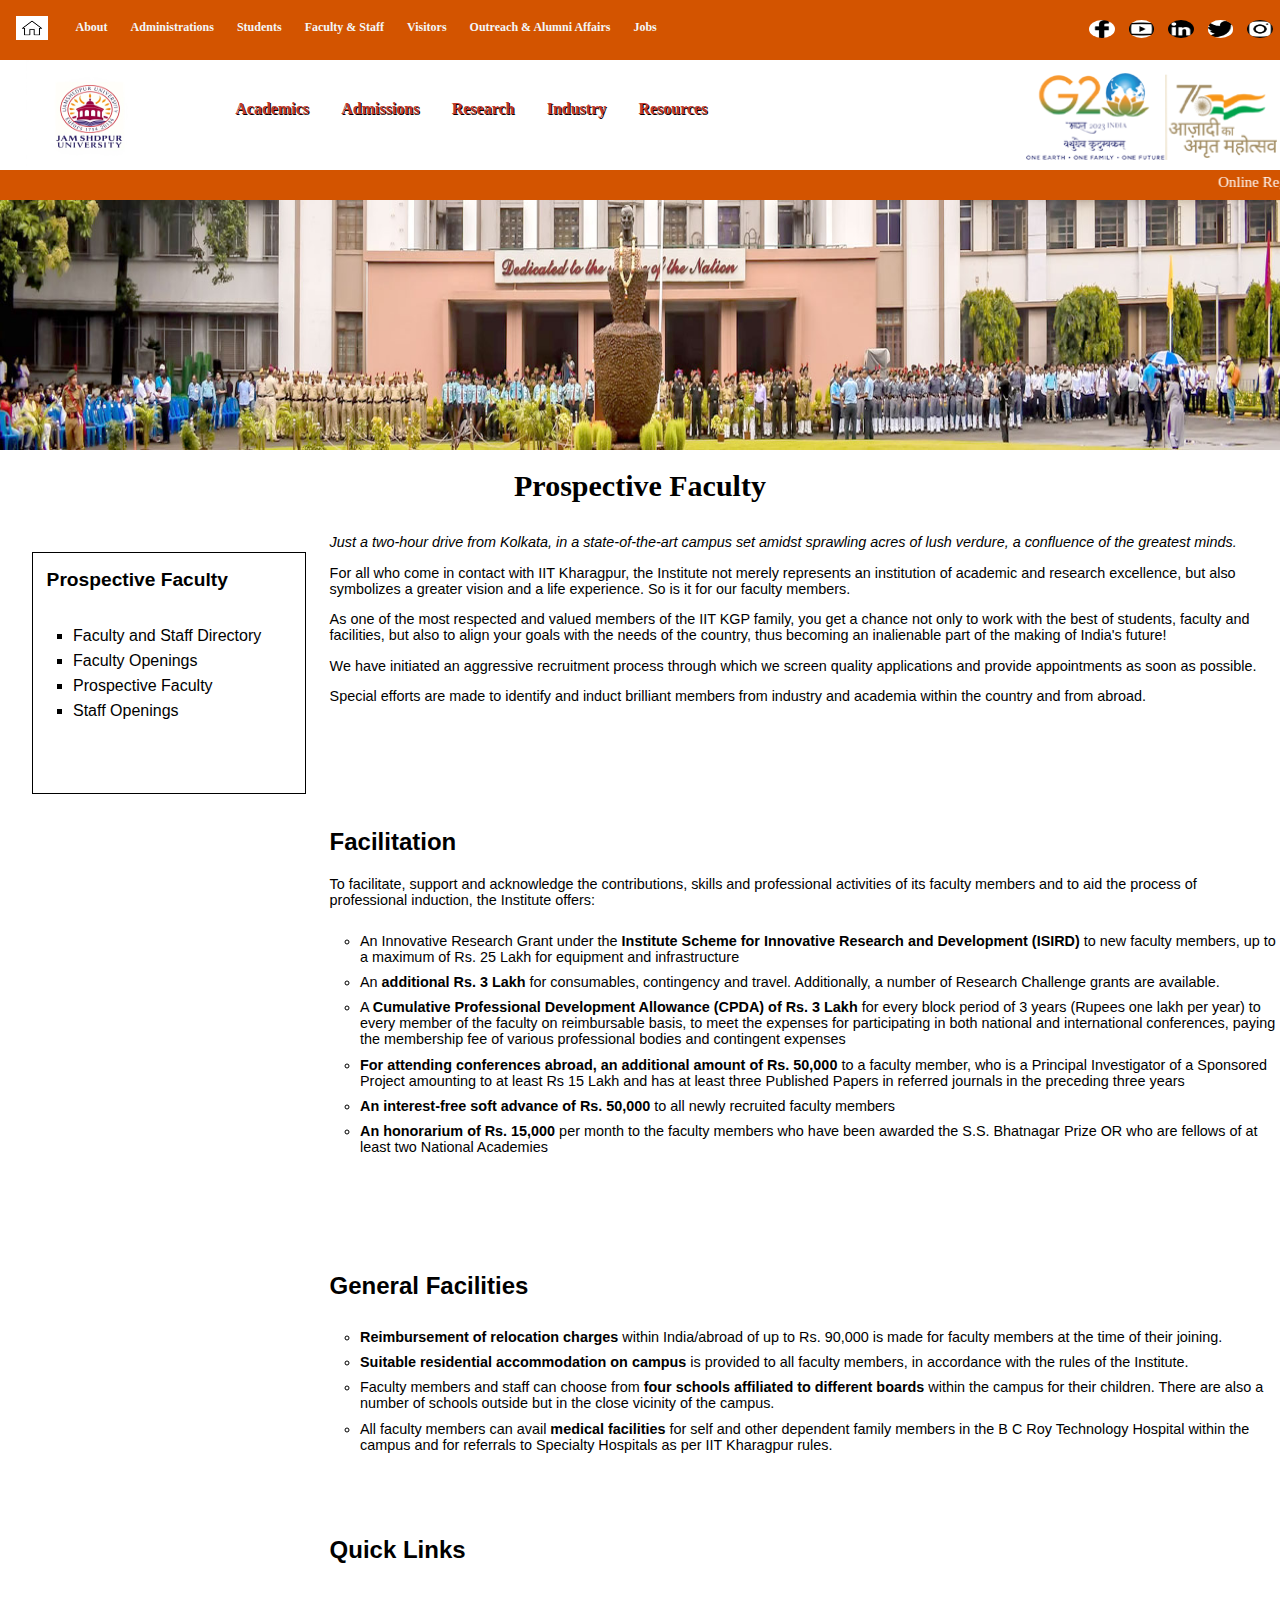
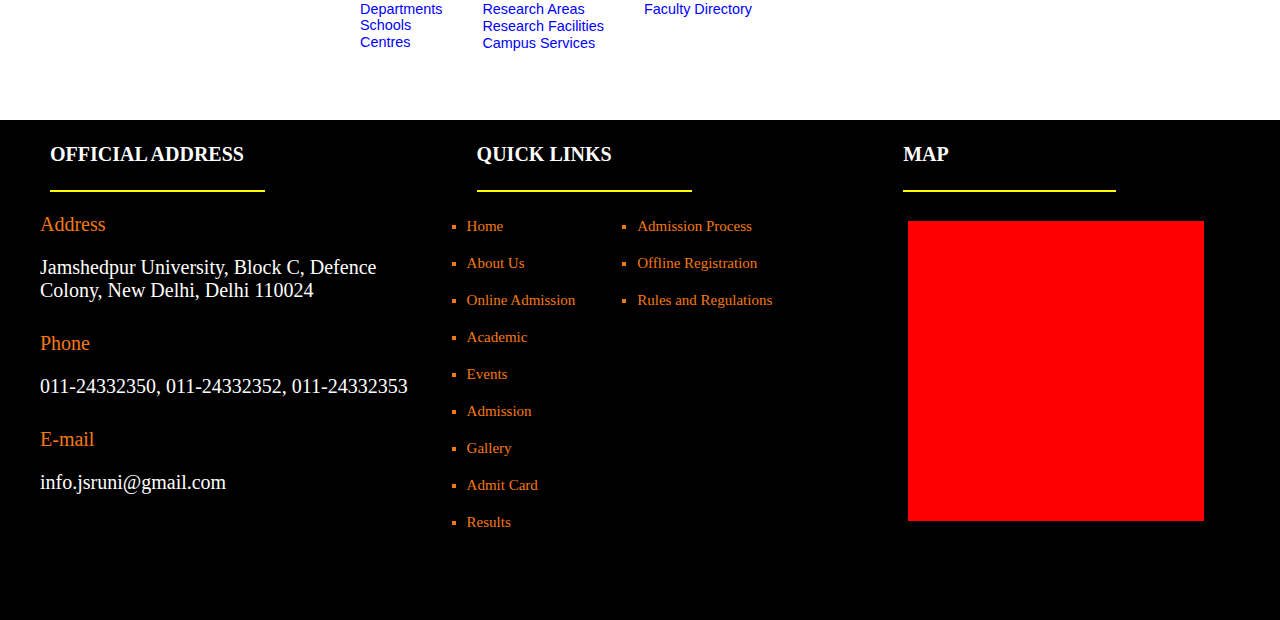
<file: faculty.html>
<!DOCTYPE html>
<html lang="en">
<head>
    <link rel="stylesheet" href="faculty.css">
</head>
<body>
    <div id="mainarea">
    <div id="topleftarea">
<a href="index.html"><img src="home.jpg"/></a>
</div>
<div id="topmostarea">
<ul>
    <li><a href="#vmid2">About</a></li>
    <li><a href="inside.html">Administrations</a></li>
    <li><a href="topside1.html">Students</a></li>
    <li><a href="faculty.html">Faculty & Staff</a></li>
    <li><a href="visitors.html">Visitors</a></li>
    <li><a href="outreach.html">Outreach & Alumni Affairs</a></li>
    <li><a href="jobs.html">Jobs</a></li>
</ul>
<div id="toprightarea">
<img src="insta.jpg"/>
<img src="twitter.jpg"/>
<img src="in.jpg"/>
<img src="youtube.jpg"/>
<img src="fb.jpg"/>
</div>
</div>
<div id="headarea">
<div id="logoarea">
<img src="mylogo.jpg"/>
</div>
<div id="menuarea">

<ul>
<li><a href="inside2.html">Academics</a></li>
<li><a href="inside3.html">Admissions</a>
</li>
<li><a href="inside4.html">Research</a></li>
<li><a href="inside5.html">Industry</a></li>
<li><a href="#">Resources</a></li>
</ul>
</div>
<div id="headrightarea">
               <image src="img2.jpg"/>
</div>
</div>
<div id="toparea"><marquee>Online Registration Open Apply For Now, For all updates like activities and others kindly visit www.pksuy.com</marquee></div>
<div id="image"><img src="ad.jpg"/></div>
<div id="textarea">
<h1>Prospective Faculty</h1>
</div>
<div class="left">
    <div class="leftinside">
        <h2>Prospective Faculty</h2>
        <ul>
            <li>Faculty and Staff Directory</li>
            <li>Faculty Openings</li>
            <li>Prospective Faculty</li>
            <li>Staff Openings</li>
        </ul>
    </div>
</div>
<div class="right">
    <div class="right1">
        <p><i>Just a two-hour drive from Kolkata, in a state-of-the-art campus set amidst sprawling acres of lush verdure, a confluence of the greatest minds.</i></p>
        <p>For all who come in contact with IIT Kharagpur, the Institute not merely represents an institution of academic and research excellence, but also symbolizes a greater vision and a life experience. So is it for our faculty members.</p>
        <p>As one of the most respected and valued members of the IIT KGP family, you get a chance not only to work with the best of students, faculty and facilities, but also to align your goals with the needs of the country, thus becoming an inalienable part of the making of India's future!</p>
        <p>We have initiated an aggressive recruitment process through which we screen quality applications and provide appointments as soon as possible.</p>
        <p>Special efforts are made to identify and induct brilliant members from industry and academia within the country and from abroad.</p>
    </div>
    <div class="right2">
        <h2>Facilitation</h2>
            <p>To facilitate, support and acknowledge the contributions, skills and professional activities of its faculty members and to aid the process of professional induction, the Institute offers:</p>
            <ul>
                <li>An Innovative Research Grant under the <b>Institute Scheme for Innovative Research and Development (ISIRD)</b> to new faculty members, up to a maximum of Rs. 25 Lakh for equipment and infrastructure</li>
                <li>An <b>additional Rs. 3 Lakh</b> for consumables, contingency and travel. Additionally, a number of Research Challenge grants are available.</li>
                <li>A <b>Cumulative Professional Development Allowance (CPDA) of Rs. 3 Lakh</b> for every block period of 3 years (Rupees one lakh per year) to every member of the faculty on reimbursable basis, to meet the expenses for participating in both national and international conferences, paying the membership fee of various professional bodies and contingent expenses</li>
                <li><b>For attending conferences abroad, an additional amount of Rs. 50,000</b> to a faculty member, who is a Principal Investigator of a Sponsored Project amounting to at least Rs 15 Lakh and has at least three Published Papers in referred journals in the preceding three years</li>
                <li><b>An interest-free soft advance of Rs. 50,000</b> to all newly recruited faculty members</li>
                <li><b>An honorarium of Rs. 15,000</b> per month to the faculty members who have been awarded the S.S. Bhatnagar Prize OR who are fellows of at least two National Academies</li>
            </ul>
    </div>
    <div class="right3">
        
        <h2>General Facilities</h2>
            <ul>
                <li><b>Reimbursement of relocation charges</b> within India/abroad of up to Rs. 90,000 is made for faculty members at the time of their joining.</li>
                <li><b>Suitable residential accommodation on campus</b> is provided to all faculty members, in accordance with the rules of the Institute.</li>
                <li>Faculty members and staff can choose from <b>four schools affiliated to different boards</b> within the campus for their children. There are also a number of schools outside but in the close vicinity of the campus.</li>
                <li>All faculty members can avail <b>medical facilities</b> for self and other dependent family members in the B C Roy Technology Hospital within the campus and for referrals to Specialty Hospitals as per IIT Kharagpur rules.</li>
            </ul>
    </div>
    <div class="right4">
        
        <h2>Quick Links</h2>
            <ul>
                <li>Departments</li>
                <li>Schools</li>
                <li>Centres</li>
            </ul>
            <ul>
                <li>Research Areas</li>
                <li>Research Facilities</li>
                <li>Campus Services</li>
            </ul>
            <ul>
                <li>Faculty Directory</li>
            </ul>
    </div>
</div>
<div id="footer">
<div id="footer1">
<h1>OFFICIAL ADDRESS</h1>
<hr color="yellow" width="50%" align="left"></hr>
<ul>
    <li><font color="#f57912">Address</font><p>Jamshedpur University, Block C, Defence Colony, New Delhi, Delhi 110024</p></li>
    <li><font color="#f57912">Phone</font></p>011-24332350, 011-24332352, 011-24332353</p></li>
    <li><font color="#f57912">E-mail</font><p>info.jsruni@gmail.com</p></li>
</ul>
</div>
<div id="footer2">
    <h1>QUICK LINKS</h1>
    <hr color="yellow" width="50%" align="left"></hr>
    <div class="footer2left">
        <ul>
            <li>Home</li>
            <li>About Us</li>
            <li>Online Admission</li>
            <li>Academic</li>
            <li>Events</li>
            <li>Admission</li>
            <li>Gallery</li>
            <li>Admit Card</li>
            <li>Results</li>
        </ul>
    </div>
    <div class="footer2right">
        <ul>
            <li>Admission Process</li>
            <li>Offline Registration</li>
            <li>Rules and Regulations</li>
        </ul>
    </div>
</div>
<div id="footer3">
<h1>MAP</h1>
<hr color="yellow" width="50%" align="left"></hr>
<div id="maparea"><iframe src="https://www.google.com/maps/embed?pb=!1m18!1m12!1m3!1d14015.667623406054!2d77.22167180581552!3d28.572257811159883!2m3!1f0!2f0!3f0!3m2!1i1024!2i768!4f13.1!3m3!1m2!1s0x390ce251285f2643%3A0xc4199f6dedf483c6!2sDefence%20Colony%2C%20New%20Delhi%2C%20Delhi!5e0!3m2!1sen!2sin!4v1729777283871!5m2!1sen!2sin" width="600" height="450" style="border:0;" allowfullscreen="" loading="lazy" referrerpolicy="no-referrer-when-downgrade"></iframe>
</div>
</div>
</div>
    
</body>
</html>
</file>
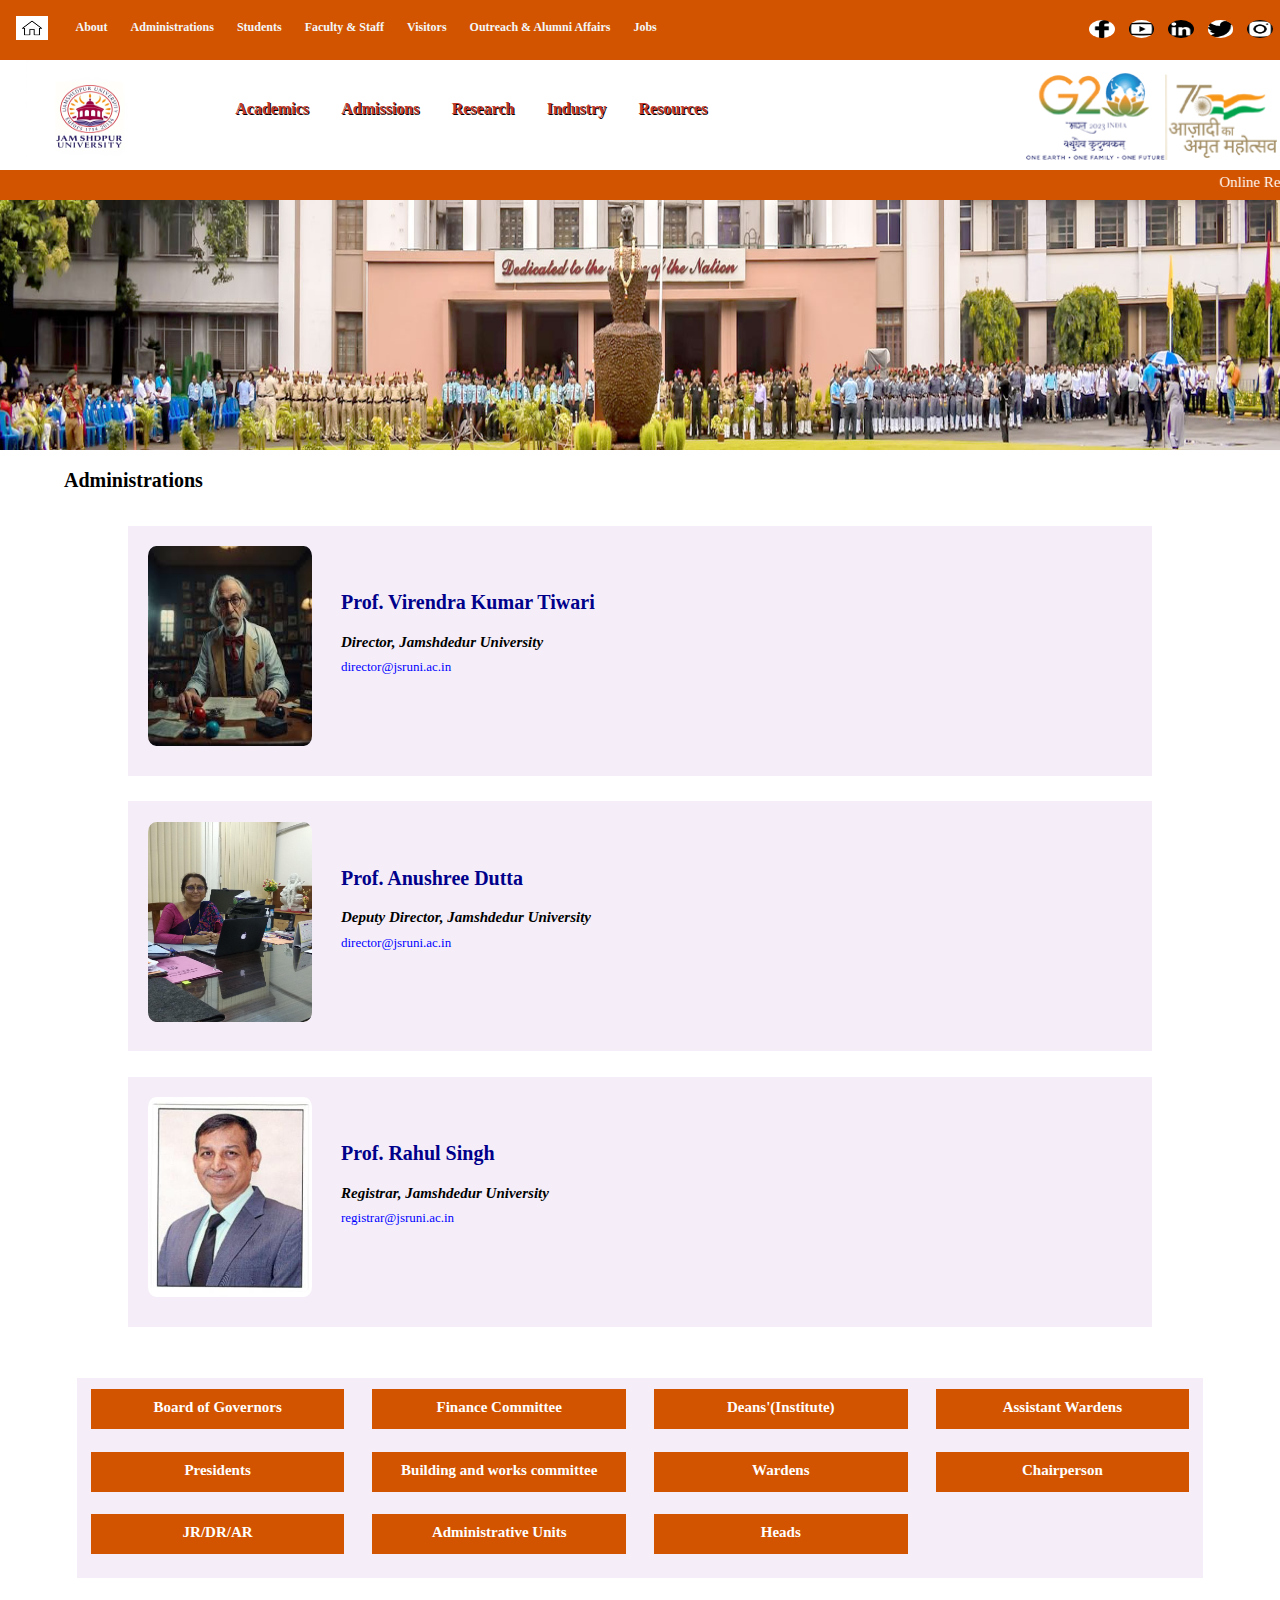
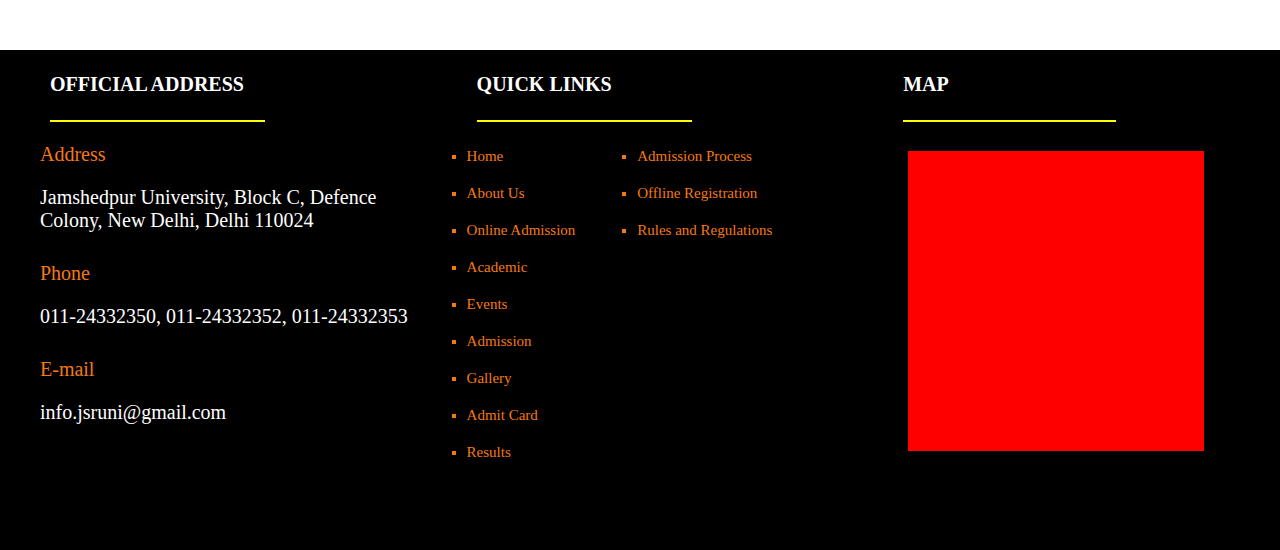
<file: inside.html>
<html>
	<head><style>
				body{
					margin:0;
					}
                           #mainarea{
                                        width:100%;
                                        height:100%;
										background:white;
                                           }
                           #topmostarea{
                                             width:100%;
                                             height:60px;
                                        background:#d35400;
                                           }
			   #topmostarea ul{
					margin:0px 5%;
					padding:0px;
					list-style:none;
					
					}
			#topmostarea ul li{ 
          			float:left;
          			font-size:12px;
				font-family:verdana;
				font-weight:bold;
         			margin:0;
				padding:1.7% 1%;
				color:white;	
				}
     			#topmostarea li a:link,#topmostarea li a:visited{
          			color:#f4f6f7;
          			text-decoration:none;
          			background:transparent;
          			border-left:solid 0px lightblue;
        			}
			#topmostarea ul li a:hover{
				color:white;
				text-decoration:underline;
      				}
			#topmostarea ul li ul{
				display:none;
			}
			#topmostarea ul li:hover ul{
				display:block;
				background-color:white;
			}
			#topmostarea ul li:hover ul li{
				float:none;
				z-index:1000;
				
			}
                        #topleftarea{
                                        width:5%;
                                        height:60px;
                                        background:#d35400;
					float:left;
                                           }
                        #topleftarea img{
                                        width:50%;
                                        height:40%;
					padding:25% 25%;
                                           }
                        #toprightarea{
                                        width:20%;
                                        height:100%;
                                        background:#d35400;
					float:right;
                                           }
                        #toprightarea img{
                                        width:10%;
                                        height:30%;
					float:right;
					padding:20px 0px;
					border-radius:100%;
					margin:0px 7px;
                                           }
                           #headarea{
                                             width:100%;
                                             height:110px;
                                             background:white;
                                           }
			#menuarea{
				width:66%;
				height:100%;
				background:white;
				float:left;
				}
			   #menuarea ul{
					list-style:none;
					
					}
			#menuarea ul li{ 
          			float:left;
          			font-size:16px;
				font-family:verdana;
				font-weight:bold;
         			margin:3% 0%;
				padding:0% 2%;
				text-shadow:1px 1px black;
				}
     			#menuarea li a:link,#menuarea li a:visited{
          			display:block;
				color:#c0392b;
				text-decoration:none;
          			border-left:solid 0px lightblue;
				float:left;
        			}
			#menuarea ul li a:hover{
				color:#34495e;
				border:solid 1px #34495e;
				background:white;
				display:block;
				text-decoration:none;
      				}
			#menuarea ul li ul{
				display:none;
			}
			#menuarea ul li:hover ul{
				display:block;
				background-color:white;
				position:absolute;
				z-index:1000;
			}
			#menuarea ul li:hover ul li{
				float:none;
				font-size:15px;
				position:relative;
			}
			#headrightarea{
					width:20%;
					height:80%;
					background:white;
					float:left;
					margin:1% 0%;
					}
			#headrightarea img{
					width:100%;
					height:100%;
					}
      
			
			#logoarea{
					width:10%;
					height:100%;
					background:white;
					float:left;
					margin:0% 2%;
				}
			#logoarea img{
					width:100%;
					height:100%;
					float:left;
				}
			#toparea{
					width:100%;
					height:30px;
                                        background:#d35400;
				}
			#toparea marquee{
					padding:0% 1%;
					font-size:15px;
					color:white;
					font-family:verdana;
				}
			#image{
					width:100%;
					height:250px;
					background-color:green;
				}
			#image img{
					width:100%;
					height:100%;
				}
			#textarea{
				width:100%;
				height:50px;
				background-color:white;
				float:left;
				}
			#textarea h2{
					font-family:verdana;
					font-size:20px;
					margin:1.5% 5%;
				}
			#nextarea{
					width:100%;
					height:1200px;
					background-color:white;
				
				}
			#next1{
					width:80%;
					height:250px;
					background-color:blue;
					float:left;
					margin:2% 10%;
				
				}
			#next1left{
					width:20%;
					height:100%;
					background-color:#f5eef8;
					float:left;
				}
			#next1left img{
					width:80%;
					height:80%;
					float:left;
					margin:10% 10%;
					border-radius:5%;
				}
			#next1right{
					width:80%;
					height:100%;
					background-color:#f5eef8;
					float:left;
				
				}
			#next1rightup{
					width:100%;
					height:40%;
					background-color:#f5eef8;
					float:left;
				}
			#next1rightup h2{
					font-family:verdana;
					font-size:20px;
					margin:8% 1%;
					color:darkblue;
				}
			#next1rightdown{
					width:100%;
					height:60%;
					background-color:#f5eef8;
					float:left;
				}
			#next1rightdown h4{
					font-family:verdana;
					font-size:15px;
					margin:1% 1%;
					font-style:italic;
				}
			#next1rightdown p{
					font-family:verdana;
					font-size:13px;
					margin:0% 1%;
					color:blue;
				}
			#next2{
					width:80%;
					height:250px;
					background-color:pink;
					float:left;
					margin:0% 10%;
				}
			#next2left{
					width:20%;
					height:100%;
					background-color:#f5eef8;
					float:left;
				
				}
			#next2left img{
					width:80%;
					height:80%;
					float:left;
					margin:10% 10%;
					border-radius:5%;
				}
			#next2right{
					width:80%;
					height:100%;
					background-color:yellow;
					float:left;
				
				}
			#next2rightup{
					width:100%;
					height:40%;
					background-color:#f5eef8;
					float:left;
				}
			#next2rightup h2{
					font-family:verdana;
					font-size:20px;
					margin:8% 1%;
					color:darkblue;
				}
			#next2rightdown{
					width:100%;
					height:60%;
					background-color:#f5eef8;
					float:left;
				}
			#next2rightdown h4{
					font-family:verdana;
					font-size:15px;
					margin:1% 1%;
					font-style:italic;
				}
			#next2rightdown p{
					font-family:verdana;
					font-size:13px;
					margin:0% 1%;
					color:blue;
				}
			#next3{
					width:80%;
					height:250px;
					background-color:red;
					float:left;
					margin:2% 10%;
				}
			#next3left{
					width:20%;
					height:100%;
					background-color:#f5eef8;
					float:left;
				}
			#next3left img{
					width:80%;
					height:80%;
					float:left;
					margin:10% 10%;
					border-radius:5%;
				}
			#next3right{
					width:80%;
					height:100%;
					background-color:yellow;
					float:left;
				}
			#next3rightup{
					width:100%;
					height:40%;
					background-color:#f5eef8;
					float:left;
				}
			#next3rightup h2{
					font-family:verdana;
					font-size:20px;
					margin:8% 1%;
					color:darkblue;
				}
			#next3rightdown{
					width:100%;
					height:60%;
					background-color:#f5eef8;
					float:left;
				}
			#next3rightdown h4{
					font-family:verdana;
					font-size:15px;
					margin:1% 1%;
					font-style:italic;
				}
			#next3rightdown p{
					font-family:verdana;
					font-size:13px;
					margin:0% 1%;
					color:blue;
				}
			#multiarea{
					width:110%;
					height:200px;
					background-color:violet;
					float:left;
					margin:5% -5%;
				}
			#multi1{
					width:25%;
					height:100%;
					background-color:#f5eef8;
					float:left;
				}
			#multi1inside{
					width:90%;
					height:20%;
                                        background:#d35400;
					float:left;
					margin:4% 5%;
				}
			#multi1inside p{
					font-family:verdana;
					font-size:15px;
					margin:4% 1%;
				}
			#multi2{
					width:25%;
					height:100%;
					background-color:#f5eef8;
					float:left;
				}
			#multi3{
					width:25%;
					height:100%;
					background-color:#f5eef8;
					float:left;
				}
			#multi4{
					width:25%;
					height:100%;
					background-color:#f5eef8;
					float:left;
				}
			#footer{
    				width:100%;
    				height:500px;
    				background:black;
    				float:left;
  				}
			#footer1{
    				width:33.33%;
    				height:500px;
    				background:black;
    				float:left;
  				}
			#footer1 hr{
				margin:0px 50px;
  				}
			#footer1 h1{
				font-size:20px;
				font-family:verdana;
				font-weight:bold;
				padding:10px 50px;
				color:white;
  				}
			#footer1 ul li{
				font-size:20px;
				font-family:verdana;
				padding:5px 0px;
				list-style:none;
				color:white;
  				}
			#footer2{
    				width:33.33%;
    				height:500px;
    				background:black;
    				float:left;
  				}
            .footer2left{
                width:40%;
                height:80%;
                background-color: black;
                float:left;
            }
            .footer2right{
                width:60%;
                height:80%;
                background-color: black;
                float:left;
                margin-bottom:0.1%;
            }
			#footer2 h1{
				font-size:20px;
				font-family:verdana;
				font-weight:bold;
				padding:10px 50px;
				color:white;
  				}
			#footer2 hr{
				margin:0px 50px;
  				}
			#footer2 ul li{
				font-size:15px;
				font-family:verdana;
				padding:10px 0px;
				list-style:square;
				color:#f57912;
  				}
			#footer2 ul{
				float:left;
  				}
			#footer3{
    				width:33%;
    				height:500px;
    				background:black;
    				float:left;
  				}
			#footer3 h1{
				font-size:20px;
				font-family:verdana;
				font-weight:bold;
				padding:10px 50px;
				color:white;
  				}
			#footer3 hr{
				margin:0px 50px;
  				}
			#maparea{
				width:70%;
				height:60%;
				background:red;
				margin:7% 13%;
  				}
			#maparea iframe{
				width:100%;
				height:100%;
  				}
	</style>
		
	</head>
	<body><div id="mainarea">
                    		<div id="topleftarea">
					<a href="index.html"><img src="home.jpg"/></a>
				</div>
                    	<div id="topmostarea">
				<ul>
					<li><a href="#vmid2">About</a></li>
					<li><a href="inside.html">Administrations</a></li>
					<li><a href="topside1.html">Students</a></li>
					<li><a href="faculty.html">Faculty & Staff</a></li>
					<li><a href="visitors.html">Visitors</a></li>
					<li><a href="outreach.html">Outreach & Alumni Affairs</a></li>
					<li><a href="jobs.html">Jobs</a></li>
				</ul>
				<div id="toprightarea">
					<img src="insta.jpg"/>
					<img src="twitter.jpg"/>
					<img src="in.jpg"/>
					<img src="youtube.jpg"/>
					<img src="fb.jpg"/>
				</div>
			</div>
                    	<div id="headarea">
				<div id="logoarea">
					<img src="mylogo.jpg"/>
				</div>
				<div id="menuarea">
					<ul>
						<li><a href="inside2.html">Academics</a></li>
					<li><a href="inside3.html">Admissions</a>
					</li>
					<li><a href="inside4.html">Research</a></li>
					<li><a href="inside5.html">Industry</a></li>
					<li><a href="#">Resources</a></li>
				</ul>
				</div>
				<div id="headrightarea">
                               		<image src="img2.jpg"/>
				</div>
			</div>
			<div id="toparea"><marquee>Online Registration Open Apply For Now, For all updates like activities and others kindly visit www.pksuy.com</marquee></div>
			<div id="image"><img src="ad.jpg"/></div>
			<div id="textarea">
				<h2>Administrations</h2>
			</div>
			<div id="nextarea">
				<div id="next1">
					<div id="next1left">
						<img src="director1.jpg"/>
					</div>
					<div id="next1right">
					<div id="next1rightup">
						<h2>Prof. Virendra Kumar Tiwari</h2>
					</div>
					<div id="next1rightdown">
							<h4>Director, Jamshdedur University</h4>
							<p>director@jsruni.ac.in</p>
					</div>
					</div>
				</div>
				<div id="next2">
					<div id="next2left">
						<img src="director2.jpg"/>
					</div>
					<div id="next3right">
					<div id="next2rightup">
						<h2>Prof. Anushree Dutta</h2>
					</div>
					<div id="next2rightdown">
							<h4>Deputy Director, Jamshdedur University</h4>
							<p>director@jsruni.ac.in</p>
					</div>
					</div>
				</div>
				<div id="next3">
					<div id="next3left">
						<img src="director3.jpg"/>
					</div>
					<div id="next3right">
						
					<div id="next2rightup">
						<h2>Prof. Rahul Singh</h2>
					</div>
					<div id="next2rightdown">
							<h4>Registrar, Jamshdedur University</h4>
							<p>registrar@jsruni.ac.in</p>
					</div>
				</div>
				<div id="multiarea">
					<div id="multi1">
						<div id="multi1inside">
							<p align="center"><font color="white"><b>Board of Governors</b></font></p>
						</div>
						<div id="multi1inside">
							<p align="center"><font color="white"><b>Presidents</b></font></p></div>
						<div id="multi1inside">
							<p align="center"><font color="white"><b>JR/DR/AR</b></font></p></div>
					</div>
					<div id="multi2">
						<div id="multi1inside">
							<p align="center"><font color="white"><b>Finance Committee</b></font></p></div>
						<div id="multi1inside">
							<p align="center"><font color="white"><b>Building and works committee</b></font></p></div>
						<div id="multi1inside">
							<p align="center"><font color="white"><b>Administrative Units</b></font></p></div>
					</div>
					<div id="multi3">
						<div id="multi1inside">
							<p align="center"><font color="white"><b>Deans'(Institute)</b></font></p></div>
						<div id="multi1inside">
							<p align="center"><font color="white"><b>Wardens</b></font></p></div>
						<div id="multi1inside">
							<p align="center"><font color="white"><b>Heads</b></font></p></div>
					</div>
					<div id="multi4">
						<div id="multi1inside">
							<p align="center"><font color="white"><b>Assistant Wardens</b></font></p></div>
						<div id="multi1inside">
							<p align="center"><font color="white"><b>Chairperson</b></font></p></div>
					</div>
				</div>
			</div>
			</div>
				<div id="footer">
					<div id="footer1">
						<h1>OFFICIAL ADDRESS</h1>
						<hr color="yellow" width="50%" align="left"></hr>
						<ul>
							<li><font color="#f57912">Address</font><p>Jamshedpur University, Block C, Defence Colony, New Delhi, Delhi 110024</p></li>
							<li><font color="#f57912">Phone</font></p>011-24332350, 011-24332352, 011-24332353</p></li>
							<li><font color="#f57912">E-mail</font><p>info.jsruni@gmail.com</p></li>
						</ul>
					</div>
					<div id="footer2">
						<h1>QUICK LINKS</h1>
						<hr color="yellow" width="50%" align="left"></hr>
                        <div class="footer2left">
                            <ul>
                                <li>Home</li>
                                <li>About Us</li>
                                <li>Online Admission</li>
                                <li>Academic</li>
                                <li>Events</li>
                                <li>Admission</li>
                                <li>Gallery</li>
                                <li>Admit Card</li>
                                <li>Results</li>
                            </ul>
                        </div>
                        <div class="footer2right">
                            <ul>
                                <li>Admission Process</li>
                                <li>Offline Registration</li>
                                <li>Rules and Regulations</li>
                            </ul>
                        </div>
					</div>
					<div id="footer3">
						<h1>MAP</h1>
						<hr color="yellow" width="50%" align="left"></hr>
						<div id="maparea"><iframe src="https://www.google.com/maps/embed?pb=!1m18!1m12!1m3!1d14015.667623406054!2d77.22167180581552!3d28.572257811159883!2m3!1f0!2f0!3f0!3m2!1i1024!2i768!4f13.1!3m3!1m2!1s0x390ce251285f2643%3A0xc4199f6dedf483c6!2sDefence%20Colony%2C%20New%20Delhi%2C%20Delhi!5e0!3m2!1sen!2sin!4v1729777283871!5m2!1sen!2sin" width="600" height="450" style="border:0;" allowfullscreen="" loading="lazy" referrerpolicy="no-referrer-when-downgrade"></iframe>
						</div>
					</div>
				</div>
		</body>
</html>
</file>
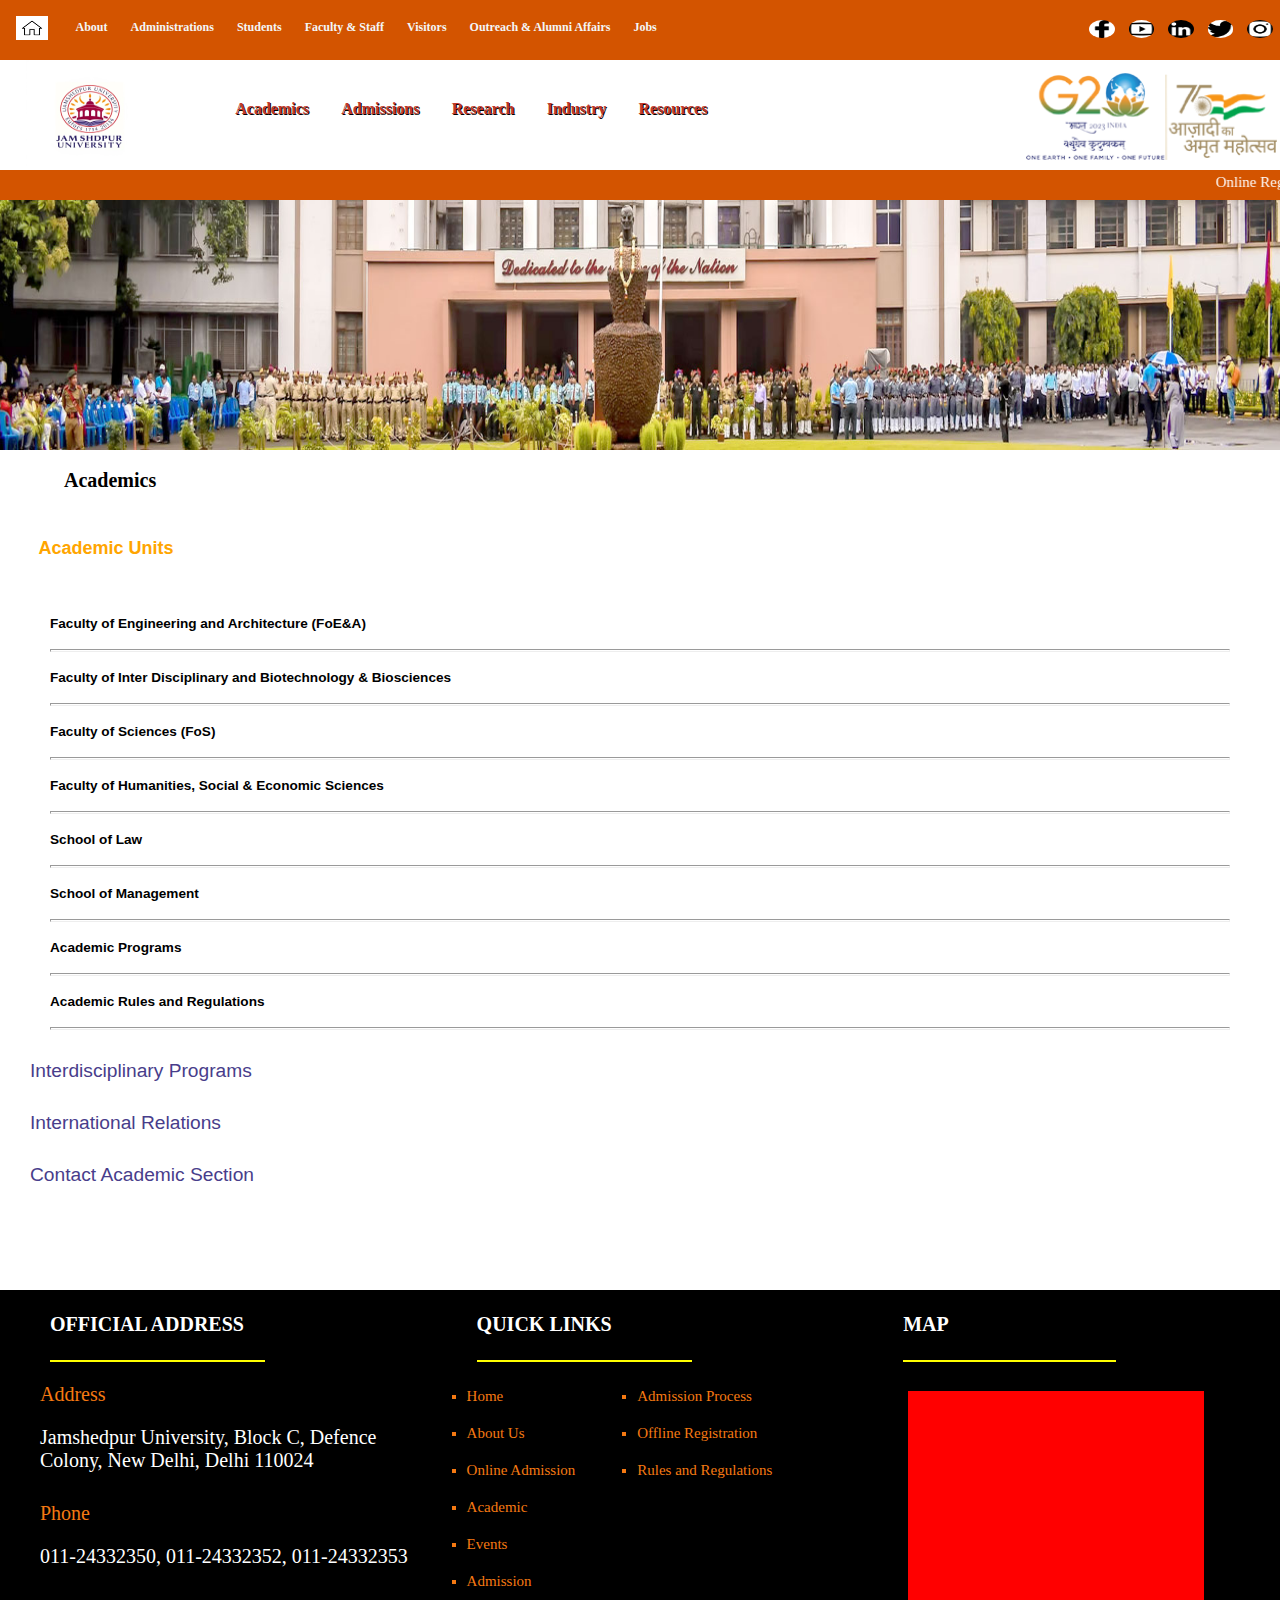
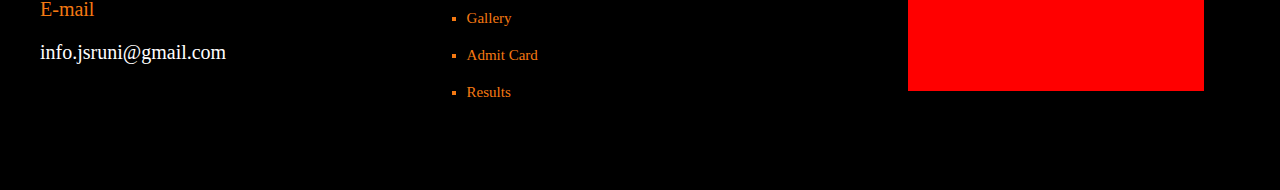
<file: inside2.html>
<html>
	<head><style>
				body{
					margin:0;
					}
                           #mainarea{
                                        width:100%;
                                        height:100%;
										background:white;
                                           }
                           #topmostarea{
                                             width:100%;
                                             height:60px;
                                        background:#d35400;
                                           }
			   #topmostarea ul{
					margin:0px 5%;
					padding:0px;
					list-style:none;
					
					}
			#topmostarea ul li{ 
          			float:left;
          			font-size:12px;
				font-family:verdana;
				font-weight:bold;
         			margin:0;
				padding:1.7% 1%;
				color:white;	
				}
     			#topmostarea li a:link,#topmostarea li a:visited{
          			color:#f4f6f7;
          			text-decoration:none;
          			background:transparent;
          			border-left:solid 0px lightblue;
        			}
			#topmostarea ul li a:hover{
				color:white;
				text-decoration:underline;
      				}
			#topmostarea ul li ul{
				display:none;
			}
			#topmostarea ul li:hover ul{
				display:block;
				background-color:white;
			}
			#topmostarea ul li:hover ul li{
				float:none;
				z-index:1000;
				
			}
                        #topleftarea{
                                        width:5%;
                                        height:60px;
                                        background:#d35400;
					float:left;
                                           }
                        #topleftarea img{
                                        width:50%;
                                        height:40%;
					padding:25% 25%;
                                           }
                        #toprightarea{
                                        width:20%;
                                        height:100%;
                                        background:#d35400;
					float:right;
                                           }
                        #toprightarea img{
                                        width:10%;
                                        height:30%;
					float:right;
					padding:20px 0px;
					border-radius:100%;
					margin:0px 7px;
                                           }
                           #headarea{
                                             width:100%;
                                             height:110px;
                                             background:white;
                                           }
			#menuarea{
				width:66%;
				height:100%;
				background:white;
				float:left;
				}
			   #menuarea ul{
					list-style:none;
					
					}
			#menuarea ul li{ 
          			float:left;
          			font-size:16px;
				font-family:verdana;
				font-weight:bold;
         			margin:3% 0%;
				padding:0% 2%;
				text-shadow:1px 1px black;
				}
     			#menuarea li a:link,#menuarea li a:visited{
          			display:block;
				color:#c0392b;
				text-decoration:none;
          			border-left:solid 0px lightblue;
				float:left;
        			}
			#menuarea ul li a:hover{
				color:#34495e;
				border:solid 1px #34495e;
				background:white;
				display:block;
				text-decoration:none;
      				}
			#menuarea ul li ul{
				display:none;
			}
			#menuarea ul li:hover ul{
				display:block;
				background-color:white;
				position:absolute;
				z-index:1000;
			}
			#menuarea ul li:hover ul li{
				float:none;
				font-size:15px;
				position:relative;
			}
			#headrightarea{
					width:20%;
					height:80%;
					background:white;
					float:left;
					margin:1% 0%;
					}
			#headrightarea img{
					width:100%;
					height:100%;
					}
      
			
			#logoarea{
					width:10%;
					height:100%;
					background:white;
					float:left;
					margin:0% 2%;
				}
			#logoarea img{
					width:100%;
					height:100%;
					float:left;
				}
			#toparea{
					width:100%;
					height:30px;
                                        background:#d35400;
				}
			#toparea marquee{
					padding:0% 1%;
					font-size:15px;
					color:white;
					font-family:verdana;
				}
			#image{
					width:100%;
					height:250px;
					background-color:green;
				}
			#image img{
					width:100%;
					height:100%;
				}
			#textarea{
				width:100%;
				height:50px;
				background-color:white;
				float:left;
				}
			#textarea h2{
					font-family:verdana;
					font-size:20px;
					margin:1.5% 5%;
				}
            .unitsarea{
                width: 100%;
                height:90px;
                background-color: white;
                float:left;
            }
            .unitsarea h5{
                color: orange;
                font-size: 18px;
                font-weight:bold;
                font-family:'Lucida Sans', 'Lucida Sans Regular', 'Lucida Grande', 'Lucida Sans Unicode', Geneva, Verdana, sans-serif;
                margin-left:3%;
                margin-top:3%;
                float:left;
                
            }
            .academics{
                width: 100%;
                height:700px;
                background-color: white;
                float:left;
            }
            .academics ul li{
                font-size:85%;
                font-family:Verdana, Geneva, Tahoma, sans-serif;
                list-style:none;
                padding:10px;
                font-weight: bold;
            }
            .academics hr{
                height:1px;
                width:95%;
                margin-right:50px;
                color:grey;
            }
            .academics p{
                font-size:120%;
                font-family:'Lucida Sans', 'Lucida Sans Regular', 'Lucida Grande', 'Lucida Sans Unicode', Geneva, Verdana, sans-serif;
                color: darkslateblue;
                margin-left:30px;
                margin-top:30px;
            }
			#footer{
    				width:100%;
    				height:500px;
    				background:black;
    				float:left;
  				}
			#footer1{
    				width:33.33%;
    				height:500px;
    				background:black;
    				float:left;
  				}
			#footer1 hr{
				margin:0px 50px;
  				}
			#footer1 h1{
				font-size:20px;
				font-family:verdana;
				font-weight:bold;
				padding:10px 50px;
				color:white;
  				}
			#footer1 ul li{
				font-size:20px;
				font-family:verdana;
				padding:5px 0px;
				list-style:none;
				color:white;
  				}
			#footer2{
    				width:33.33%;
    				height:500px;
    				background:black;
    				float:left;
  				}
            .footer2left{
                width:40%;
                height:80%;
                background-color: black;
                float:left;
            }
            .footer2right{
                width:60%;
                height:80%;
                background-color: black;
                float:left;
                margin-bottom:0.1%;
            }
			#footer2 h1{
				font-size:20px;
				font-family:verdana;
				font-weight:bold;
				padding:10px 50px;
				color:white;
  				}
			#footer2 hr{
				margin:0px 50px;
  				}
			#footer2 ul li{
				font-size:15px;
				font-family:verdana;
				padding:10px 0px;
				list-style:square;
				color:#f57912;
  				}
			#footer2 ul{
				float:left;
  				}
			#footer3{
    				width:33%;
    				height:500px;
    				background:black;
    				float:left;
  				}
			#footer3 h1{
				font-size:20px;
				font-family:verdana;
				font-weight:bold;
				padding:10px 50px;
				color:white;
  				}
			#footer3 hr{
				margin:0px 50px;
  				}
			#maparea{
				width:70%;
				height:60%;
				background:red;
				margin:7% 13%;
  				}
			#maparea iframe{
				width:100%;
				height:100%;
  				}
	</style>
		
	</head>
	<body><div id="mainarea">
                    		<div id="topleftarea">
					<a href="index.html"><img src="home.jpg"/></a>
				</div>
                    	<div id="topmostarea">
				<ul>
					<li><a href="#vmid2">About</a></li>
					<li><a href="inside.html">Administrations</a></li>
					<li><a href="topside1.html">Students</a></li>
					<li><a href="faculty.html">Faculty & Staff</a></li>
					<li><a href="visitors.html">Visitors</a></li>
					<li><a href="outreach.html">Outreach & Alumni Affairs</a></li>
					<li><a href="jobs.html">Jobs</a></li>
				</ul>
				<div id="toprightarea">
					<img src="insta.jpg"/>
					<img src="twitter.jpg"/>
					<img src="in.jpg"/>
					<img src="youtube.jpg"/>
					<img src="fb.jpg"/>
				</div>
			</div>
                    	<div id="headarea">
				<div id="logoarea">
					<img src="mylogo.jpg"/>
				</div>
				<div id="menuarea">
					
					<ul>
						<li><a href="inside2.html">Academics</a></li>
					<li><a href="inside3.html">Admissions</a>
					</li>
					<li><a href="inside4.html">Research</a></li>
					<li><a href="inside5.html">Industry</a></li>
					<li><a href="#">Resources</a></li>
				</ul>
				</div>
				<div id="headrightarea">
                               		<image src="img2.jpg"/>
				</div>
			</div>
			<div id="toparea"><marquee>Online Registration Open Apply For Now, For all updates like activities and others kindly visit www.pksuy.com</marquee></div>
			<div id="image"><img src="ad.jpg"/></div>
			<div id="textarea">
				<h2>Academics</h2>
			</div>
            <div class="unitsarea">
                <h5>Academic Units</h5>
            </div>
            <div class="academics">
                <ul>
                    <li>Faculty of Engineering and Architecture (FoE&A)</li>
                    <hr></hr>
                    <li>Faculty of Inter Disciplinary and Biotechnology & Biosciences</li>
                    <hr></hr>
                    <li>Faculty of Sciences (FoS)</li>
                    <hr></hr>
                    <li>Faculty of Humanities, Social & Economic Sciences</li>
                    <hr></hr>
                    <li>School of Law</li>
                    <hr></hr>
                    <li>School of Management</li>
                    <hr></hr>
                    <li>Academic Programs</li>
                    <hr></hr>
                    <li>Academic Rules and Regulations</li>
                    <hr></hr>
                </ul>
                <p>Interdisciplinary Programs</p>
                <p>International Relations</p>
                <p>Contact Academic Section</p>
            </div>
				<div id="footer">
					<div id="footer1">
						<h1>OFFICIAL ADDRESS</h1>
						<hr color="yellow" width="50%" align="left"></hr>
						<ul>
							<li><font color="#f57912">Address</font><p>Jamshedpur University, Block C, Defence Colony, New Delhi, Delhi 110024</p></li>
							<li><font color="#f57912">Phone</font></p>011-24332350, 011-24332352, 011-24332353</p></li>
							<li><font color="#f57912">E-mail</font><p>info.jsruni@gmail.com</p></li>
						</ul>
					</div>
					<div id="footer2">
						<h1>QUICK LINKS</h1>
						<hr color="yellow" width="50%" align="left"></hr>
                        <div class="footer2left">
                            <ul>
                                <li>Home</li>
                                <li>About Us</li>
                                <li>Online Admission</li>
                                <li>Academic</li>
                                <li>Events</li>
                                <li>Admission</li>
                                <li>Gallery</li>
                                <li>Admit Card</li>
                                <li>Results</li>
                            </ul>
                        </div>
                        <div class="footer2right">
                            <ul>
                                <li>Admission Process</li>
                                <li>Offline Registration</li>
                                <li>Rules and Regulations</li>
                            </ul>
                        </div>
					</div>
					<div id="footer3">
						<h1>MAP</h1>
						<hr color="yellow" width="50%" align="left"></hr>
						<div id="maparea"><iframe src="https://www.google.com/maps/embed?pb=!1m18!1m12!1m3!1d14015.667623406054!2d77.22167180581552!3d28.572257811159883!2m3!1f0!2f0!3f0!3m2!1i1024!2i768!4f13.1!3m3!1m2!1s0x390ce251285f2643%3A0xc4199f6dedf483c6!2sDefence%20Colony%2C%20New%20Delhi%2C%20Delhi!5e0!3m2!1sen!2sin!4v1729777283871!5m2!1sen!2sin" width="600" height="450" style="border:0;" allowfullscreen="" loading="lazy" referrerpolicy="no-referrer-when-downgrade"></iframe>
						</div>
					</div>
				</div>
		</body>
</html>
</file>
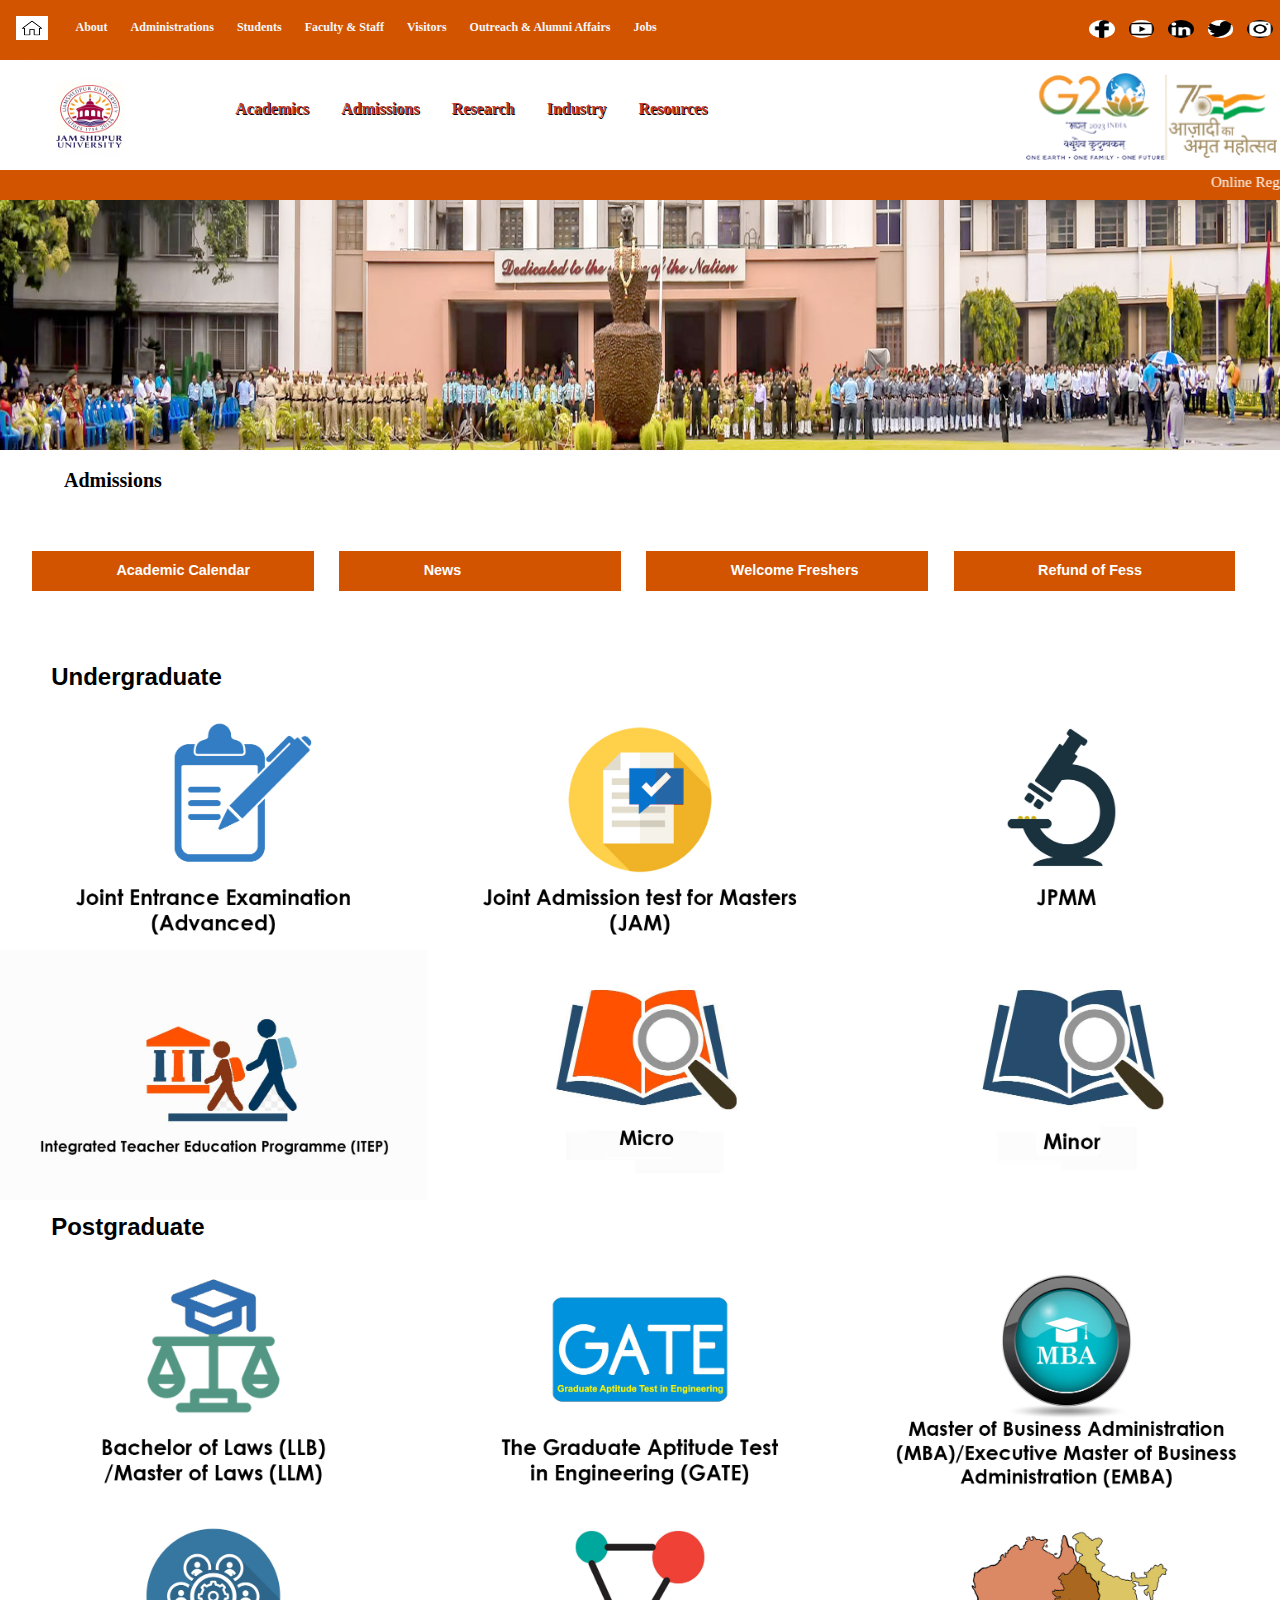
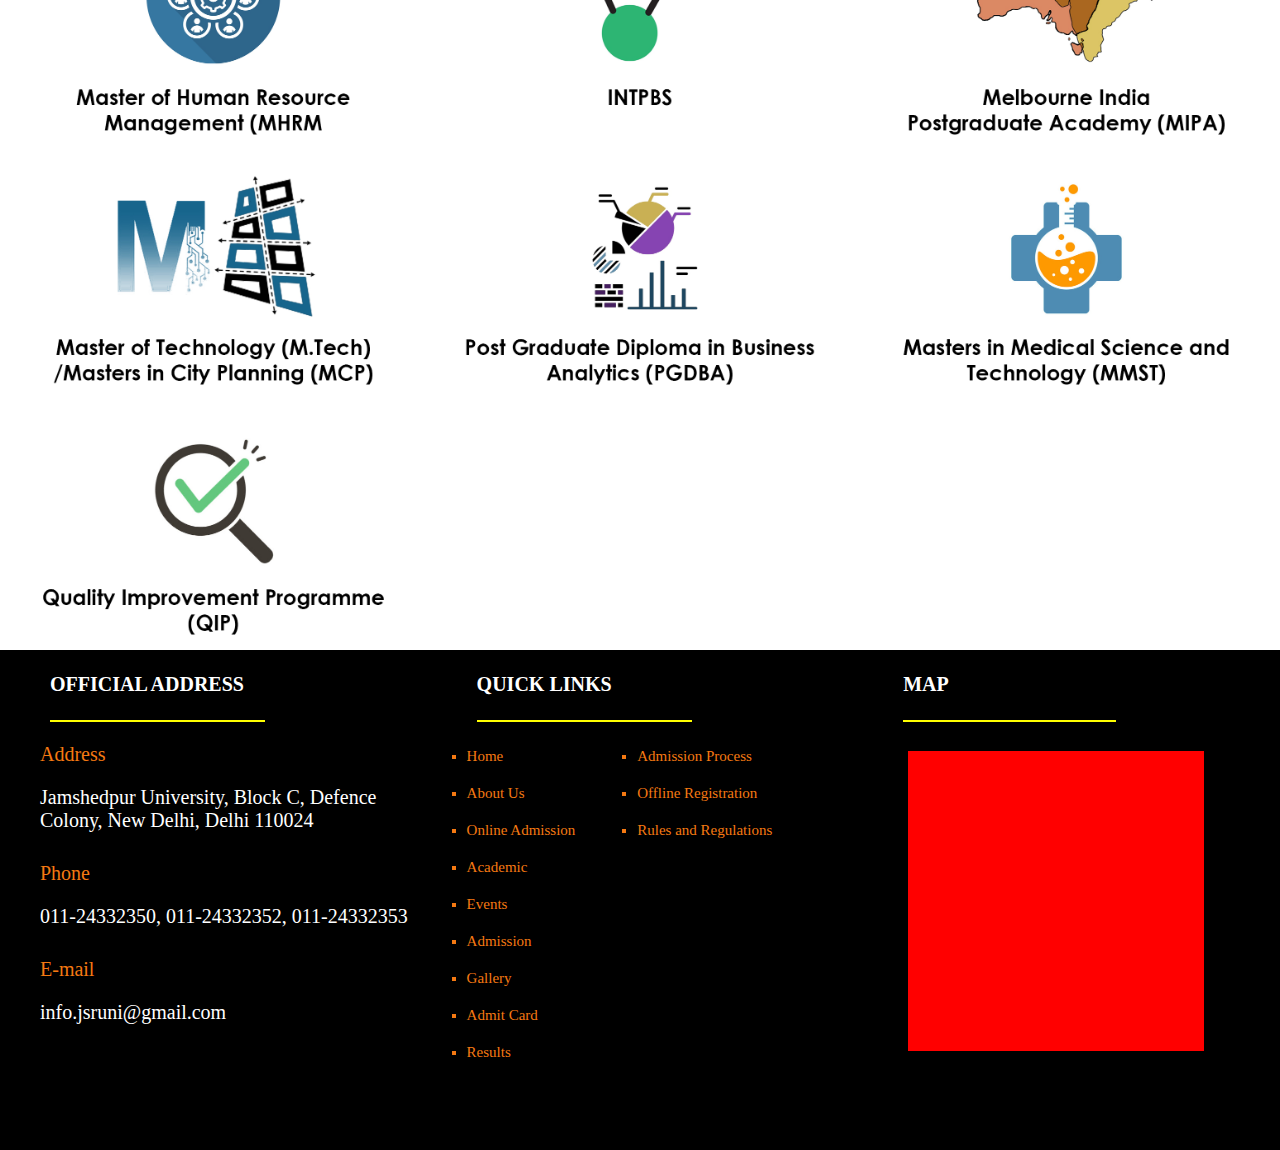
<file: inside3.html>
<html>
	<head><style>
				body{
					margin:0;
					}
                           #mainarea{
                                        width:100%;
                                        height:100%;
					background:white;
                                           }
                           #topmostarea{
                                             width:100%;
                                             height:60px;
                                        background:#d35400;
                                           }
			   #topmostarea ul{
					margin:0px 5%;
					padding:0px;
					list-style:none;
					
					}
			#topmostarea ul li{ 
          			float:left;
          			font-size:12px;
				font-family:verdana;
				font-weight:bold;
         			margin:0;
				padding:1.7% 1%;
				color:white;	
				}
     			#topmostarea li a:link,#topmostarea li a:visited{
          			color:#f4f6f7;
          			text-decoration:none;
          			background:transparent;
          			border-left:solid 0px lightblue;
        			}
			#topmostarea ul li a:hover{
				color:white;
				text-decoration:underline;
      				}
			#topmostarea ul li ul{
				display:none;
			}
			#topmostarea ul li:hover ul{
				display:block;
				background-color:white;
			}
			#topmostarea ul li:hover ul li{
				float:none;
				z-index:1000;
				
			}
                        #topleftarea{
                                        width:5%;
                                        height:60px;
                                        background:#d35400;
					float:left;
                                           }
                        #topleftarea img{
                                        width:50%;
                                        height:40%;
					padding:25% 25%;
                                           }
                        #toprightarea{
                                        width:20%;
                                        height:100%;
                                        background:#d35400;
					float:right;
                                           }
                        #toprightarea img{
                                        width:10%;
                                        height:30%;
					float:right;
					padding:20px 0px;
					border-radius:100%;
					margin:0px 7px;
                                           }
                           #headarea{
                                             width:100%;
                                             height:110px;
                                             background:white;
                                           }
			#menuarea{
				width:66%;
				height:100%;
				background:white;
				float:left;
				}
			   #menuarea ul{
					list-style:none;
					
					}
			#menuarea ul li{ 
          			float:left;
          			font-size:16px;
				font-family:verdana;
				font-weight:bold;
         			margin:3% 0%;
				padding:0% 2%;
				text-shadow:1px 1px black;
				}
     			#menuarea li a:link,#menuarea li a:visited{
          			display:block;
				color:#c0392b;
				text-decoration:none;
          			border-left:solid 0px lightblue;
				float:left;
        			}
			#menuarea ul li a:hover{
				color:#34495e;
				border:solid 1px #34495e;
				background:white;
				display:block;
				text-decoration:none;
      				}
			#menuarea ul li ul{
				display:none;
			}
			#menuarea ul li:hover ul{
				display:block;
				background-color:white;
				position:absolute;
				z-index:1000;
			}
			#menuarea ul li:hover ul li{
				float:none;
				font-size:15px;
				position:relative;
			}
			#headrightarea{
					width:20%;
					height:80%;
					background:white;
					float:left;
					margin:1% 0%;
					}
			#headrightarea img{
					width:100%;
					height:100%;
					}
      
			
			#logoarea{
					width:10%;
					height:100%;
					background:white;
					float:left;
					margin:0% 2%;
				}
			#logoarea img{
					width:100%;
					height:100%;
					float:left;
				}
			#toparea{
					width:100%;
					height:30px;
                                        background:#d35400;
				}
			#toparea marquee{
					padding:0% 1%;
					font-size:15px;
					color:white;
					font-family:verdana;
				}
			#image{
					width:100%;
					height:250px;
					background-color:green;
				}
			#image img{
					width:100%;
					height:100%;
				}
			#textarea{
				width:100%;
				height:50px;
				background-color:white;
				float:left;
				}
			#textarea h2{
					font-family:verdana;
					font-size:20px;
					margin:1.5% 5%;
				}
            .admission{
                width:100%;
                height:200px;
                background-color: white;
            }
            .admission p{
                font-family:Verdana, Geneva, Tahoma, sans-serif;
                font-size:90%;
                float:left;
                margin-top:4%;
                margin-left:30%;
				font-weight:bold;
				color:white;
            }
            .admission1{
                width:22%;
                height:20%;
                background-color: #d35400;
                float:left;
                margin-top:4%;
                margin-left:2.5%;
            }
            .admission2{
                width:22%;
                height:20%;
                background-color: #d35400;
                float:left;
                margin-top:4%;
                margin-left:2%;
            }
            .admission3{
                width:22%;
                height:20%;
                background-color: #d35400;
                float:left;
                margin-top:4%;
                margin-left:2%;
            }
            .admission4{
                width:22%;
                height:20%;
                background-color: #d35400;
                float:left;
                margin-top:4%;
                margin-left:2%;
            }
			.ug{
				width:100%;
				height: 50px;
				background-color: white;
				float:left;
			}
			.ug h4{
				font-size: 150%;
				font-family:Verdana, Geneva, Tahoma, sans-serif;
				margin-top:1%;
				margin-left:4%;
			}
			.ugarea{
				width:100%;
				height:500px;
				background-color: green;
			}
			.ugarea img{
				width: 100%;
				height:100%;
			}
			.ugarea1{
				width:33.33%;
				height:50%;
				background-color: pink;
				float:left;
			}
			.ugarea2{
				width:33.33%;
				height:50%;
				background-color: orange;
				float:left;
			}
			.ugarea3{
				width:33.33%;
				height:50%;
				background-color: red;
				float:left;
			}
			.ugarea4{
				width:33.33%;
				height:50%;
				background-color: yellow;
				float:left;
			}
			.ugarea5{
				width:33.33%;
				height:50%;
				background-color: wheat;
				float:left;
			}
			.ugarea6{
				width:33.33%;
				height:50%;
				background-color: grey;
				float:left;
			}
			.pg{
				width:100%;
				height: 50px;
				background-color: white;
				float:left;
			}
			.pg h4{
				font-size: 150%;
				font-family:Verdana, Geneva, Tahoma, sans-serif;
				margin-top:1%;
				margin-left:4%;
			}
			.pgarea{
				width:100%;
				height:500px;
				background-color: green;
			}
			.pgarea img{
				width: 100%;
				height:100%;
			}
			.pgarea1{
				width:33.33%;
				height:50%;
				background-color: pink;
				float:left;
			}
			.pgarea2{
				width:33.33%;
				height:50%;
				background-color: orange;
				float:left;
			}
			.pgarea3{
				width:33.33%;
				height:50%;
				background-color: red;
				float:left;
			}
			.pgarea4{
				width:33.33%;
				height:50%;
				background-color: yellow;
				float:left;
			}
			.pgarea5{
				width:33.33%;
				height:50%;
				background-color: wheat;
				float:left;
			}
			.pgarea6{
				width:33.33%;
				height:50%;
				background-color: grey;
				float:left;
			}
			.pgarea7{
				width:33.33%;
				height:50%;
				background-color: grey;
				float:left;
			}
			.pgarea8{
				width:33.33%;
				height:50%;
				background-color: grey;
				float:left;
			}
			.pgarea9{
				width:33.33%;
				height:50%;
				background-color: grey;
				float:left;
			}
			.pgarea10{
				width:33.33%;
				height:50%;
				background-color: grey;
				float:left;
			}
			#footer{
    				width:100%;
    				height:500px;
    				background:black;
    				float:left;
  				}
			#footer1{
    				width:33.33%;
    				height:500px;
    				background:black;
    				float:left;
  				}
			#footer1 hr{
				margin:0px 50px;
  				}
			#footer1 h1{
				font-size:20px;
				font-family:verdana;
				font-weight:bold;
				padding:10px 50px;
				color:white;
  				}
			#footer1 ul li{
				font-size:20px;
				font-family:verdana;
				padding:5px 0px;
				list-style:none;
				color:white;
  				}
			#footer2{
    				width:33.33%;
    				height:500px;
    				background:black;
    				float:left;
  				}
            .footer2left{
                width:40%;
                height:80%;
                background-color: black;
                float:left;
            }
            .footer2right{
                width:60%;
                height:80%;
                background-color: black;
                float:left;
                margin-bottom:0.1%;
            }
			#footer2 h1{
				font-size:20px;
				font-family:verdana;
				font-weight:bold;
				padding:10px 50px;
				color:white;
  				}
			#footer2 hr{
				margin:0px 50px;
  				}
			#footer2 ul li{
				font-size:15px;
				font-family:verdana;
				padding:10px 0px;
				list-style:square;
				color:#f57912;
  				}
			#footer2 ul{
				float:left;
  				}
			#footer3{
    				width:33%;
    				height:500px;
    				background:black;
    				float:left;
  				}
			#footer3 h1{
				font-size:20px;
				font-family:verdana;
				font-weight:bold;
				padding:10px 50px;
				color:white;
  				}
			#footer3 hr{
				margin:0px 50px;
  				}
			#maparea{
				width:70%;
				height:60%;
				background:red;
				margin:7% 13%;
  				}
			#maparea iframe{
				width:100%;
				height:100%;
  				}
	</style>
		
	</head>
	<body><div id="mainarea">
                    		<div id="topleftarea">
					<a href="index.html"><img src="home.jpg"/></a>
				</div>
                    	<div id="topmostarea">
				<ul>
					<li><a href="#vmid2">About</a></li>
					<li><a href="inside.html">Administrations</a></li>
					<li><a href="topside1.html">Students</a></li>
					<li><a href="faculty.html">Faculty & Staff</a></li>
					<li><a href="visitors.html">Visitors</a></li>
					<li><a href="outreach.html">Outreach & Alumni Affairs</a></li>
					<li><a href="jobs.html">Jobs</a></li>
				</ul>
				<div id="toprightarea">
					<img src="insta.jpg"/>
					<img src="twitter.jpg"/>
					<img src="in.jpg"/>
					<img src="youtube.jpg"/>
					<img src="fb.jpg"/>
				</div>
			</div>
                    	<div id="headarea">
				<div id="logoarea">
					<img src="mylogo.jpg"/>
				</div>
				<div id="menuarea">
					
					<ul>
						<li><a href="inside2.html">Academics</a></li>
					<li><a href="inside3.html">Admissions</a>
					</li>
					<li><a href="inside4.html">Research</a></li>
					<li><a href="inside5.html">Industry</a></li>
					<li><a href="#">Resources</a></li>
				</ul>
				</div>
				<div id="headrightarea">
                               		<image src="img2.jpg"/>
				</div>
			</div>
			<div id="toparea"><marquee>Online Registration Open Apply For Now, For all updates like activities and others kindly visit www.pksuy.com</marquee></div>
			<div id="image"><img src="ad.jpg"/></div>
			<div id="textarea">
				<h2>Admissions</h2>
			</div>
            <div class="admission">
                <div class="admission1"><p>Academic Calendar</p></div>
                <div class="admission2"><p>News</p></div>
                <div class="admission3"><p>Welcome Freshers</p></div>
                <div class="admission4"><p>Refund of Fess</p></div>
            </div>
			<div class="ug"><h4>Undergraduate</h4></div>
			<div class="ugarea">
				<div class="ugarea1"><img src="JEE.jpg" alt=""></div>
				<div class="ugarea2"><img src="JAM.jpg" alt=""></div>
				<div class="ugarea3"><img src="JPMM.jpg" alt=""></div>
				<div class="ugarea4"><img src="ITEP.jpg" alt=""></div>
				<div class="ugarea5"><img src="Micro.jpg" alt=""></div>
				<div class="ugarea6"><img src="Minor.jpg" alt=""></div>
			</div>
			<div class="pg"><h4>Postgraduate</h4></div>
			<div class="pgarea">
				<div class="pgarea1"><img src="LLB.jpg" alt=""></div>
				<div class="pgarea2"><img src="GATE.jpg" alt=""></div>
				<div class="pgarea3"><img src="MBA.jpg" alt=""></div>
				<div class="pgarea4"><img src="MHRM.jpg" alt=""></div>
				<div class="pgarea5"><img src="INTPBS.jpg" alt=""></div>
				<div class="pgarea6"><img src="MIPA.jpg" alt=""></div>
				<div class="pgarea7"><img src="MTECH.jpg" alt=""></div>
				<div class="pgarea8"><img src="PGDBA.jpg" alt=""></div>
				<div class="pgarea9"><img src="MMST.jpg" alt=""></div>
				<div class="pgarea10"><img src="QIP.jpg" alt=""></div>
			</div>
				<div id="footer">
					<div id="footer1">
						<h1>OFFICIAL ADDRESS</h1>
						<hr color="yellow" width="50%" align="left"></hr>
						<ul>
							<li><font color="#f57912">Address</font><p>Jamshedpur University, Block C, Defence Colony, New Delhi, Delhi 110024</p></li>
							<li><font color="#f57912">Phone</font></p>011-24332350, 011-24332352, 011-24332353</p></li>
							<li><font color="#f57912">E-mail</font><p>info.jsruni@gmail.com</p></li>
						</ul>
					</div>
					<div id="footer2">
						<h1>QUICK LINKS</h1>
						<hr color="yellow" width="50%" align="left"></hr>
                        <div class="footer2left">
                            <ul>
                                <li>Home</li>
                                <li>About Us</li>
                                <li>Online Admission</li>
                                <li>Academic</li>
                                <li>Events</li>
                                <li>Admission</li>
                                <li>Gallery</li>
                                <li>Admit Card</li>
                                <li>Results</li>
                            </ul>
                        </div>
                        <div class="footer2right">
                            <ul>
                                <li>Admission Process</li>
                                <li>Offline Registration</li>
                                <li>Rules and Regulations</li>
                            </ul>
                        </div>
					</div>
					<div id="footer3">
						<h1>MAP</h1>
						<hr color="yellow" width="50%" align="left"></hr>
						<div id="maparea"><iframe src="https://www.google.com/maps/embed?pb=!1m18!1m12!1m3!1d14015.667623406054!2d77.22167180581552!3d28.572257811159883!2m3!1f0!2f0!3f0!3m2!1i1024!2i768!4f13.1!3m3!1m2!1s0x390ce251285f2643%3A0xc4199f6dedf483c6!2sDefence%20Colony%2C%20New%20Delhi%2C%20Delhi!5e0!3m2!1sen!2sin!4v1729777283871!5m2!1sen!2sin" width="600" height="450" style="border:0;" allowfullscreen="" loading="lazy" referrerpolicy="no-referrer-when-downgrade"></iframe>
						</div>
					</div>
				</div>
		</body>
</html>
</file>
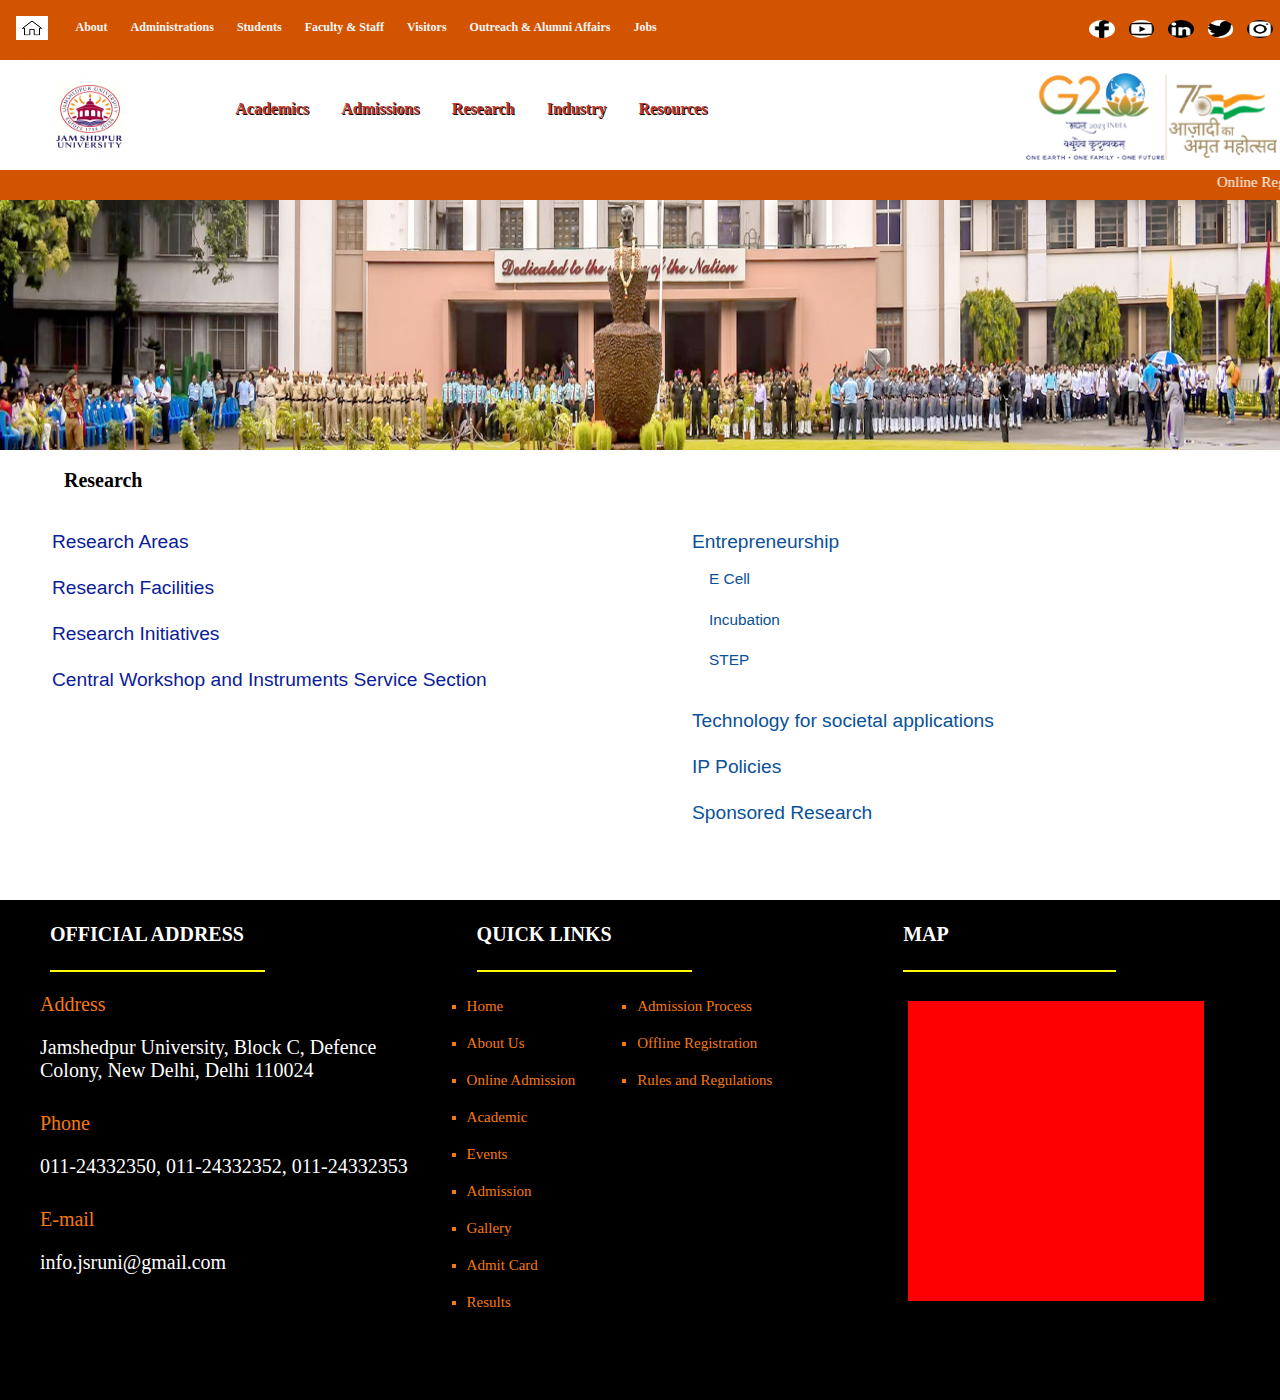
<file: inside4.html>
<html>
	<head><style>
				body{
					margin:0;
					}
                           #mainarea{
                                        width:100%;
                                        height:100%;
										background:white;
                                           }
                           #topmostarea{
                                             width:100%;
                                             height:60px;
                                        background:#d35400;
                                           }
			   #topmostarea ul{
					margin:0px 5%;
					padding:0px;
					list-style:none;
					
					}
			#topmostarea ul li{ 
          			float:left;
          			font-size:12px;
				font-family:verdana;
				font-weight:bold;
         			margin:0;
				padding:1.7% 1%;
				color:white;	
				}
     			#topmostarea li a:link,#topmostarea li a:visited{
          			color:#f4f6f7;
          			text-decoration:none;
          			background:transparent;
          			border-left:solid 0px lightblue;
        			}
			#topmostarea ul li a:hover{
				color:white;
				text-decoration:underline;
      				}
			#topmostarea ul li ul{
				display:none;
			}
			#topmostarea ul li:hover ul{
				display:block;
				background-color:white;
			}
			#topmostarea ul li:hover ul li{
				float:none;
				z-index:1000;
				
			}
                        #topleftarea{
                                        width:5%;
                                        height:60px;
                                        background:#d35400;
					float:left;
                                           }
                        #topleftarea img{
                                        width:50%;
                                        height:40%;
					padding:25% 25%;
                                           }
                        #toprightarea{
                                        width:20%;
                                        height:100%;
                                        background:#d35400;
					float:right;
                                           }
                        #toprightarea img{
                                        width:10%;
                                        height:30%;
					float:right;
					padding:20px 0px;
					border-radius:100%;
					margin:0px 7px;
                                           }
                           #headarea{
                                             width:100%;
                                             height:110px;
                                             background:white;
                                           }
			#menuarea{
				width:66%;
				height:100%;
				background:white;
				float:left;
				}
			   #menuarea ul{
					list-style:none;
					
					}
			#menuarea ul li{ 
          			float:left;
          			font-size:16px;
				font-family:verdana;
				font-weight:bold;
         			margin:3% 0%;
				padding:0% 2%;
				text-shadow:1px 1px black;
				}
     			#menuarea li a:link,#menuarea li a:visited{
          			display:block;
				color:#c0392b;
				text-decoration:none;
          			border-left:solid 0px lightblue;
				float:left;
        			}
			#menuarea ul li a:hover{
				color:#34495e;
				border:solid 1px #34495e;
				background:white;
				display:block;
				text-decoration:none;
      				}
			#menuarea ul li ul{
				display:none;
			}
			#menuarea ul li:hover ul{
				display:block;
				background-color:white;
				position:absolute;
				z-index:1000;
			}
			#menuarea ul li:hover ul li{
				float:none;
				font-size:15px;
				position:relative;
			}
			#headrightarea{
					width:20%;
					height:80%;
					background:white;
					float:left;
					margin:1% 0%;
					}
			#headrightarea img{
					width:100%;
					height:100%;
					}
      
			
			#logoarea{
					width:10%;
					height:100%;
					background:white;
					float:left;
					margin:0% 2%;
				}
			#logoarea img{
					width:100%;
					height:100%;
					float:left;
				}
			#toparea{
					width:100%;
					height:30px;
                                        background:#d35400;
				}
			#toparea marquee{
					padding:0% 1%;
					font-size:15px;
					color:white;
					font-family:verdana;
				}
			#image{
					width:100%;
					height:250px;
					background-color:green;
				}
			#image img{
					width:100%;
					height:100%;
				}
			#textarea{
				width:100%;
				height:50px;
				background-color:white;
				float:left;
				}
			#textarea h2{
					font-family:verdana;
					font-size:20px;
					margin:1.5% 5%;
				}
            .researcharea{
                width: 100%;
                height:400px;
                background-color: white;
            }
            .r1{
                width:50%;
                height:100%;
                background-color: white;
                float:left;
            }
            .r1 ul{
                font-size: 120%;
                font-family: Verdana, Geneva, Tahoma, sans-serif;
                color:#0b1c98;
                list-style:none;
            }
            .r1 ul li{
                padding:2%;
            }
            .r2{
                width:50%;
                height:100%;
                background-color: white;
                float:left;
            }
            .r2 ul{
                font-size: 120%;
                font-family: Verdana, Geneva, Tahoma, sans-serif;
                color:#0b5198;
                list-style:none;
            }
            .r2 ul li{
                padding:2%;
            }
            .r2 ul li ul{
                font-size:80%;
                padding:1%;
                list-style-type:calc();

            }
			#footer{
    				width:100%;
    				height:500px;
    				background:black;
    				float:left;
  				}
			#footer1{
    				width:33.33%;
    				height:500px;
    				background:black;
    				float:left;
  				}
			#footer1 hr{
				margin:0px 50px;
  				}
			#footer1 h1{
				font-size:20px;
				font-family:verdana;
				font-weight:bold;
				padding:10px 50px;
				color:white;
  				}
			#footer1 ul li{
				font-size:20px;
				font-family:verdana;
				padding:5px 0px;
				list-style:none;
				color:white;
  				}
			#footer2{
    				width:33.33%;
    				height:500px;
    				background:black;
    				float:left;
  				}
            .footer2left{
                width:40%;
                height:80%;
                background-color: black;
                float:left;
            }
            .footer2right{
                width:60%;
                height:80%;
                background-color: black;
                float:left;
                margin-bottom:0.1%;
            }
			#footer2 h1{
				font-size:20px;
				font-family:verdana;
				font-weight:bold;
				padding:10px 50px;
				color:white;
  				}
			#footer2 hr{
				margin:0px 50px;
  				}
			#footer2 ul li{
				font-size:15px;
				font-family:verdana;
				padding:10px 0px;
				list-style:square;
				color:#f57912;
  				}
			#footer2 ul{
				float:left;
  				}
			#footer3{
    				width:33%;
    				height:500px;
    				background:black;
    				float:left;
  				}
			#footer3 h1{
				font-size:20px;
				font-family:verdana;
				font-weight:bold;
				padding:10px 50px;
				color:white;
  				}
			#footer3 hr{
				margin:0px 50px;
  				}
			#maparea{
				width:70%;
				height:60%;
				background:red;
				margin:7% 13%;
  				}
			#maparea iframe{
				width:100%;
				height:100%;
  				}
	</style>
		
	</head>
	<body><div id="mainarea">
                    		<div id="topleftarea">
					<a href="index.html"><img src="home.jpg"/></a>
				</div>
                    	<div id="topmostarea">
				<ul>
					<li><a href="#vmid2">About</a></li>
					<li><a href="inside.html">Administrations</a></li>
					<li><a href="topside1.html">Students</a></li>
					<li><a href="faculty.html">Faculty & Staff</a></li>
					<li><a href="visitors.html">Visitors</a></li>
					<li><a href="outreach.html">Outreach & Alumni Affairs</a></li>
					<li><a href="jobs.html">Jobs</a></li>
				</ul>
				<div id="toprightarea">
					<img src="insta.jpg"/>
					<img src="twitter.jpg"/>
					<img src="in.jpg"/>
					<img src="youtube.jpg"/>
					<img src="fb.jpg"/>
				</div>
			</div>
                    	<div id="headarea">
				<div id="logoarea">
					<img src="mylogo.jpg"/>
				</div>
				<div id="menuarea">
					<ul>
						<li><a href="inside2.html">Academics</a></li>
					<li><a href="inside3.html">Admissions</a>
					</li>
					<li><a href="inside4.html">Research</a></li>
					<li><a href="inside5.html">Industry</a></li>
					<li><a href="#">Resources</a></li>
				</ul>
				</div>
				<div id="headrightarea">
                               		<image src="img2.jpg"/>
				</div>
			</div>
			<div id="toparea"><marquee>Online Registration Open Apply For Now, For all updates like activities and others kindly visit www.pksuy.com</marquee></div>
			<div id="image"><img src="ad.jpg"/></div>
			<div id="textarea">
				<h2>Research</h2>
			</div>
            <div class="researcharea">
                <div class="r1">
                    <ul>
                        <li>Research Areas</li>
                        <li>Research Facilities</li>
                        <li>Research Initiatives</li>
                        <li>Central Workshop and Instruments Service Section</li>
                    </ul>
                </div>
                <div class="r2">
                    <ul>
                        <li>Entrepreneurship
                            <ul>
                                <li>E Cell</li>
                                <li>Incubation</li>
                                <li>STEP</li>
                            </ul>
                        </li>
                        <li>Technology for societal applications</li>
                        <li>IP Policies</li>
                        <li>Sponsored Research</li>
                    </ul>
                </div>
            </div>
				<div id="footer">
					<div id="footer1">
						<h1>OFFICIAL ADDRESS</h1>
						<hr color="yellow" width="50%" align="left"></hr>
						<ul>
							<li><font color="#f57912">Address</font><p>Jamshedpur University, Block C, Defence Colony, New Delhi, Delhi 110024</p></li>
							<li><font color="#f57912">Phone</font></p>011-24332350, 011-24332352, 011-24332353</p></li>
							<li><font color="#f57912">E-mail</font><p>info.jsruni@gmail.com</p></li>
						</ul>
					</div>
					<div id="footer2">
						<h1>QUICK LINKS</h1>
						<hr color="yellow" width="50%" align="left"></hr>
                        <div class="footer2left">
                            <ul>
                                <li>Home</li>
                                <li>About Us</li>
                                <li>Online Admission</li>
                                <li>Academic</li>
                                <li>Events</li>
                                <li>Admission</li>
                                <li>Gallery</li>
                                <li>Admit Card</li>
                                <li>Results</li>
                            </ul>
                        </div>
                        <div class="footer2right">
                            <ul>
                                <li>Admission Process</li>
                                <li>Offline Registration</li>
                                <li>Rules and Regulations</li>
                            </ul>
                        </div>
					</div>
					<div id="footer3">
						<h1>MAP</h1>
						<hr color="yellow" width="50%" align="left"></hr>
						<div id="maparea"><iframe src="https://www.google.com/maps/embed?pb=!1m18!1m12!1m3!1d14015.667623406054!2d77.22167180581552!3d28.572257811159883!2m3!1f0!2f0!3f0!3m2!1i1024!2i768!4f13.1!3m3!1m2!1s0x390ce251285f2643%3A0xc4199f6dedf483c6!2sDefence%20Colony%2C%20New%20Delhi%2C%20Delhi!5e0!3m2!1sen!2sin!4v1729777283871!5m2!1sen!2sin" width="600" height="450" style="border:0;" allowfullscreen="" loading="lazy" referrerpolicy="no-referrer-when-downgrade"></iframe>
						</div>
					</div>
				</div>
		</body>
</html>
</file>
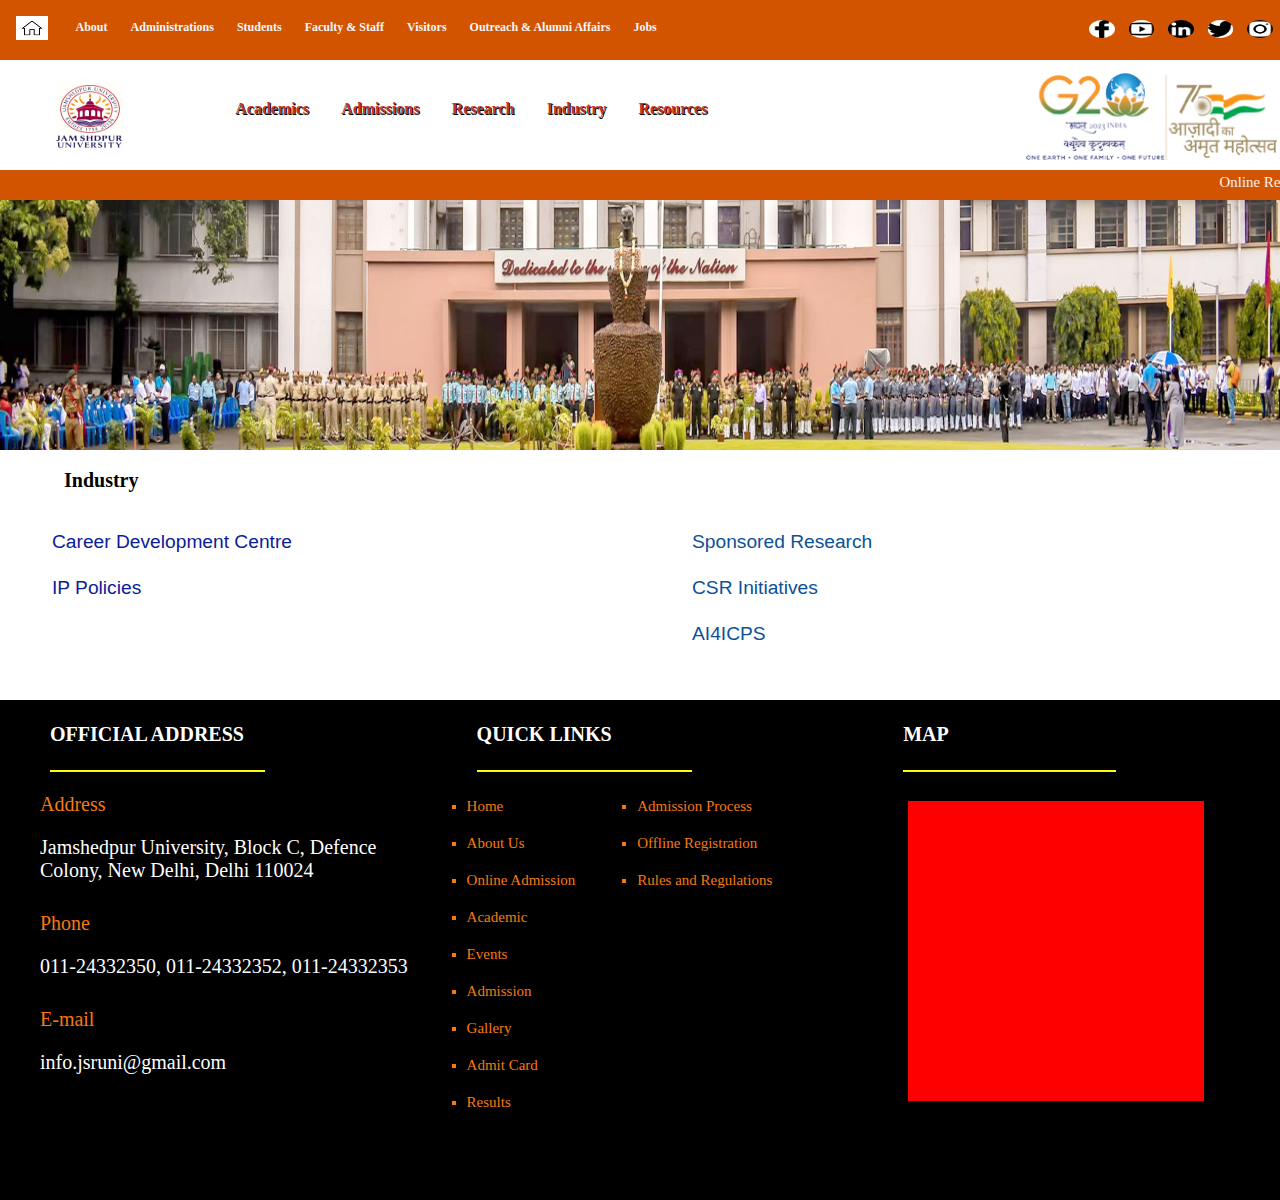
<file: inside5.html>
<html>
	<head><style>
				body{
					margin:0;
					}
                           #mainarea{
                                        width:100%;
                                        height:100%;
										background:white;
                                           }
                           #topmostarea{
                                             width:100%;
                                             height:60px;
                                        background:#d35400;
                                           }
			   #topmostarea ul{
					margin:0px 5%;
					padding:0px;
					list-style:none;
					
					}
			#topmostarea ul li{ 
          			float:left;
          			font-size:12px;
				font-family:verdana;
				font-weight:bold;
         			margin:0;
				padding:1.7% 1%;
				color:white;	
				}
     			#topmostarea li a:link,#topmostarea li a:visited{
          			color:#f4f6f7;
          			text-decoration:none;
          			background:transparent;
          			border-left:solid 0px lightblue;
        			}
			#topmostarea ul li a:hover{
				color:white;
				text-decoration:underline;
      				}
			#topmostarea ul li ul{
				display:none;
			}
			#topmostarea ul li:hover ul{
				display:block;
				background-color:white;
			}
			#topmostarea ul li:hover ul li{
				float:none;
				z-index:1000;
				
			}
                        #topleftarea{
                                        width:5%;
                                        height:60px;
                                        background:#d35400;
					float:left;
                                           }
                        #topleftarea img{
                                        width:50%;
                                        height:40%;
					padding:25% 25%;
                                           }
                        #toprightarea{
                                        width:20%;
                                        height:100%;
                                        background:#d35400;
					float:right;
                                           }
                        #toprightarea img{
                                        width:10%;
                                        height:30%;
					float:right;
					padding:20px 0px;
					border-radius:100%;
					margin:0px 7px;
                                           }
                           #headarea{
                                             width:100%;
                                             height:110px;
                                             background:white;
                                           }
			#menuarea{
				width:66%;
				height:100%;
				background:white;
				float:left;
				}
			   #menuarea ul{
					list-style:none;
					
					}
			#menuarea ul li{ 
          			float:left;
          			font-size:16px;
				font-family:verdana;
				font-weight:bold;
         			margin:3% 0%;
				padding:0% 2%;
				text-shadow:1px 1px black;
				}
     			#menuarea li a:link,#menuarea li a:visited{
          			display:block;
				color:#c0392b;
				text-decoration:none;
          			border-left:solid 0px lightblue;
				float:left;
        			}
			#menuarea ul li a:hover{
				color:#34495e;
				border:solid 1px #34495e;
				background:white;
				display:block;
				text-decoration:none;
      				}
			#menuarea ul li ul{
				display:none;
			}
			#menuarea ul li:hover ul{
				display:block;
				background-color:white;
				position:absolute;
				z-index:1000;
			}
			#menuarea ul li:hover ul li{
				float:none;
				font-size:15px;
				position:relative;
			}
			#headrightarea{
					width:20%;
					height:80%;
					background:white;
					float:left;
					margin:1% 0%;
					}
			#headrightarea img{
					width:100%;
					height:100%;
					}
      
			
			#logoarea{
					width:10%;
					height:100%;
					background:white;
					float:left;
					margin:0% 2%;
				}
			#logoarea img{
					width:100%;
					height:100%;
					float:left;
				}
			#toparea{
					width:100%;
					height:30px;
                                        background:#d35400;
				}
			#toparea marquee{
					padding:0% 1%;
					font-size:15px;
					color:white;
					font-family:verdana;
				}
			#image{
					width:100%;
					height:250px;
					background-color:green;
				}
			#image img{
					width:100%;
					height:100%;
				}
			#textarea{
				width:100%;
				height:50px;
				background-color:white;
				float:left;
				}
			#textarea h2{
					font-family:verdana;
					font-size:20px;
					margin:1.5% 5%;
				}
            .industryarea{
                width: 100%;
                height:200px;
                background-color: white;
            }
            .r1{
                width:50%;
                height:100%;
                background-color: white;
                float:left;
            }
            .r1 ul{
                font-size: 120%;
                font-family: Verdana, Geneva, Tahoma, sans-serif;
                color:#0b1c98;
                list-style:none;
            }
            .r1 ul li{
                padding:2%;
            }
            .r2{
                width:50%;
                height:100%;
                background-color: white;
                float:left;
            }
            .r2 ul{
                font-size: 120%;
                font-family: Verdana, Geneva, Tahoma, sans-serif;
                color:#0b5198;
                list-style:none;
            }
            .r2 ul li{
                padding:2%;
            }
            .r2 ul li ul{
                font-size:80%;
                padding:1%;
                list-style-type:calc();

            }
			#footer{
    				width:100%;
    				height:500px;
    				background:black;
    				float:left;
  				}
			#footer1{
    				width:33.33%;
    				height:500px;
    				background:black;
    				float:left;
  				}
			#footer1 hr{
				margin:0px 50px;
  				}
			#footer1 h1{
				font-size:20px;
				font-family:verdana;
				font-weight:bold;
				padding:10px 50px;
				color:white;
  				}
			#footer1 ul li{
				font-size:20px;
				font-family:verdana;
				padding:5px 0px;
				list-style:none;
				color:white;
  				}
			#footer2{
    				width:33.33%;
    				height:500px;
    				background:black;
    				float:left;
  				}
            .footer2left{
                width:40%;
                height:80%;
                background-color: black;
                float:left;
            }
            .footer2right{
                width:60%;
                height:80%;
                background-color: black;
                float:left;
                margin-bottom:0.1%;
            }
			#footer2 h1{
				font-size:20px;
				font-family:verdana;
				font-weight:bold;
				padding:10px 50px;
				color:white;
  				}
			#footer2 hr{
				margin:0px 50px;
  				}
			#footer2 ul li{
				font-size:15px;
				font-family:verdana;
				padding:10px 0px;
				list-style:square;
				color:#f57912;
  				}
			#footer2 ul{
				float:left;
  				}
			#footer3{
    				width:33%;
    				height:500px;
    				background:black;
    				float:left;
  				}
			#footer3 h1{
				font-size:20px;
				font-family:verdana;
				font-weight:bold;
				padding:10px 50px;
				color:white;
  				}
			#footer3 hr{
				margin:0px 50px;
  				}
			#maparea{
				width:70%;
				height:60%;
				background:red;
				margin:7% 13%;
  				}
			#maparea iframe{
				width:100%;
				height:100%;
  				}
	</style>
		
	</head>
	<body><div id="mainarea">
                    		<div id="topleftarea">
					<a href="index.html"><img src="home.jpg"/></a>
				</div>
                    	<div id="topmostarea">
				<ul>
					<li><a href="#vmid2">About</a></li>
					<li><a href="inside.html">Administrations</a></li>
					<li><a href="topside1.html">Students</a></li>
					<li><a href="faculty.html">Faculty & Staff</a></li>
					<li><a href="visitors.html">Visitors</a></li>
					<li><a href="outreach.html">Outreach & Alumni Affairs</a></li>
					<li><a href="jobs.html">Jobs</a></li>
				</ul>
				<div id="toprightarea">
					<img src="insta.jpg"/>
					<img src="twitter.jpg"/>
					<img src="in.jpg"/>
					<img src="youtube.jpg"/>
					<img src="fb.jpg"/>
				</div>
			</div>
                    	<div id="headarea">
				<div id="logoarea">
					<img src="mylogo.jpg"/>
				</div>
				<div id="menuarea">
					<ul>
						<li><a href="inside2.html">Academics</a></li>
					<li><a href="inside3.html">Admissions</a>
					</li>
					<li><a href="inside4.html">Research</a></li>
					<li><a href="inside5.html">Industry</a></li>
					<li><a href="#">Resources</a></li>
				</ul>
				</div>
				<div id="headrightarea">
                               		<image src="img2.jpg"/>
				</div>
			</div>
			<div id="toparea"><marquee>Online Registration Open Apply For Now, For all updates like activities and others kindly visit www.pksuy.com</marquee></div>
			<div id="image"><img src="ad.jpg"/></div>
			<div id="textarea">
				<h2>Industry</h2>
			</div><div class="industryarea">
                <div class="r1">
                    <ul>
                        <li>Career Development Centre</li>
                        <li>IP Policies</li>
                    </ul>
                </div>
                <div class="r2">
                    <ul>
                        <li>Sponsored Research</li>
                        <li>CSR Initiatives</li>
                        <li>AI4ICPS</li>
                    </ul>
                </div>
            </div>
				<div id="footer">
					<div id="footer1">
						<h1>OFFICIAL ADDRESS</h1>
						<hr color="yellow" width="50%" align="left"></hr>
						<ul>
							<li><font color="#f57912">Address</font><p>Jamshedpur University, Block C, Defence Colony, New Delhi, Delhi 110024</p></li>
							<li><font color="#f57912">Phone</font></p>011-24332350, 011-24332352, 011-24332353</p></li>
							<li><font color="#f57912">E-mail</font><p>info.jsruni@gmail.com</p></li>
						</ul>
					</div>
					<div id="footer2">
						<h1>QUICK LINKS</h1>
						<hr color="yellow" width="50%" align="left"></hr>
                        <div class="footer2left">
                            <ul>
                                <li>Home</li>
                                <li>About Us</li>
                                <li>Online Admission</li>
                                <li>Academic</li>
                                <li>Events</li>
                                <li>Admission</li>
                                <li>Gallery</li>
                                <li>Admit Card</li>
                                <li>Results</li>
                            </ul>
                        </div>
                        <div class="footer2right">
                            <ul>
                                <li>Admission Process</li>
                                <li>Offline Registration</li>
                                <li>Rules and Regulations</li>
                            </ul>
                        </div>
					</div>
					<div id="footer3">
						<h1>MAP</h1>
						<hr color="yellow" width="50%" align="left"></hr>
						<div id="maparea"><iframe src="https://www.google.com/maps/embed?pb=!1m18!1m12!1m3!1d14015.667623406054!2d77.22167180581552!3d28.572257811159883!2m3!1f0!2f0!3f0!3m2!1i1024!2i768!4f13.1!3m3!1m2!1s0x390ce251285f2643%3A0xc4199f6dedf483c6!2sDefence%20Colony%2C%20New%20Delhi%2C%20Delhi!5e0!3m2!1sen!2sin!4v1729777283871!5m2!1sen!2sin" width="600" height="450" style="border:0;" allowfullscreen="" loading="lazy" referrerpolicy="no-referrer-when-downgrade"></iframe>
						</div>
					</div>
				</div>
		</body>
</html>
</file>
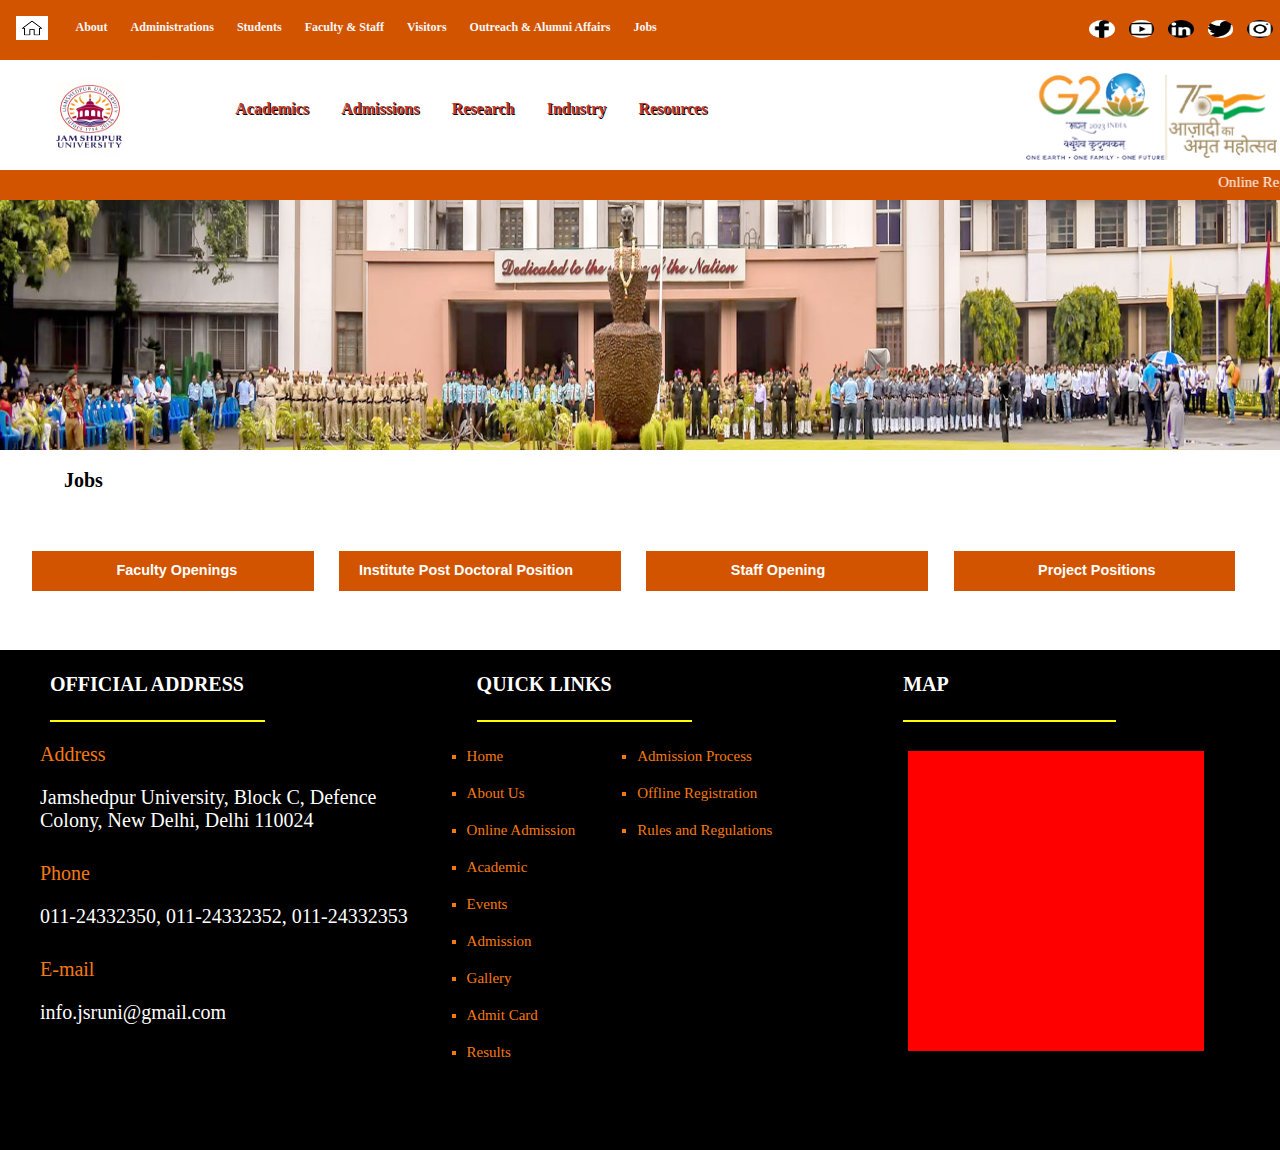
<file: jobs.html>
<!DOCTYPE html>
<html lang="en">
<head>
    <link rel="stylesheet" href="jobs.css">
</head>
<body>
    <div id="mainarea">
        <div id="topleftarea">
<a href="index.html"><img src="home.jpg"/></a>
</div>
    <div id="topmostarea">
<ul>
    <li><a href="#vmid2">About</a></li>
    <li><a href="inside.html">Administrations</a></li>
    <li><a href="topside1.html">Students</a></li>
    <li><a href="faculty.html">Faculty & Staff</a></li>
    <li><a href="visitors.html">Visitors</a></li>
    <li><a href="outreach.html">Outreach & Alumni Affairs</a></li>
    <li><a href="jobs.html">Jobs</a></li>
</ul>
<div id="toprightarea">
<img src="insta.jpg"/>
<img src="twitter.jpg"/>
<img src="in.jpg"/>
<img src="youtube.jpg"/>
<img src="fb.jpg"/>
</div>
</div>
    <div id="headarea">
<div id="logoarea">
<img src="mylogo.jpg"/>
</div>
<div id="menuarea">

<ul>
    <li><a href="inside2.html">Academics</a></li>
<li><a href="inside3.html">Admissions</a>
</li>
<li><a href="inside4.html">Research</a></li>
<li><a href="inside5.html">Industry</a></li>
<li><a href="#">Resources</a></li>
</ul>
</div>
<div id="headrightarea">
                   <image src="img2.jpg"/>
</div>
</div>
<div id="toparea"><marquee>Online Registration Open Apply For Now, For all updates like activities and others kindly visit www.pksuy.com</marquee></div>
<div id="image"><img src="ad.jpg"/></div>
<div id="textarea">
<h2>Jobs</h2>
</div>
<div class="admission">
    <div class="admission1"><p>Faculty Openings</p></div>
    <div class="admission2"><p>Institute Post Doctoral Position</p></div>
    <div class="admission3"><p>Staff Opening</p></div>
    <div class="admission4"><p>Project Positions</p></div>
</div>
<div id="footer">
<div id="footer1">
    <h1>OFFICIAL ADDRESS</h1>
    <hr color="yellow" width="50%" align="left"></hr>
    <ul>
        <li><font color="#f57912">Address</font><p>Jamshedpur University, Block C, Defence Colony, New Delhi, Delhi 110024</p></li>
        <li><font color="#f57912">Phone</font></p>011-24332350, 011-24332352, 011-24332353</p></li>
        <li><font color="#f57912">E-mail</font><p>info.jsruni@gmail.com</p></li>
    </ul>
</div>
<div id="footer2">
    <h1>QUICK LINKS</h1>
    <hr color="yellow" width="50%" align="left"></hr>
    <div class="footer2left">
        <ul>
            <li>Home</li>
            <li>About Us</li>
            <li>Online Admission</li>
            <li>Academic</li>
            <li>Events</li>
            <li>Admission</li>
            <li>Gallery</li>
            <li>Admit Card</li>
            <li>Results</li>
        </ul>
    </div>
    <div class="footer2right">
        <ul>
            <li>Admission Process</li>
            <li>Offline Registration</li>
            <li>Rules and Regulations</li>
        </ul>
    </div>
</div>
<div id="footer3">
    <h1>MAP</h1>
    <hr color="yellow" width="50%" align="left"></hr>
    <div id="maparea"><iframe src="https://www.google.com/maps/embed?pb=!1m18!1m12!1m3!1d14015.667623406054!2d77.22167180581552!3d28.572257811159883!2m3!1f0!2f0!3f0!3m2!1i1024!2i768!4f13.1!3m3!1m2!1s0x390ce251285f2643%3A0xc4199f6dedf483c6!2sDefence%20Colony%2C%20New%20Delhi%2C%20Delhi!5e0!3m2!1sen!2sin!4v1729777283871!5m2!1sen!2sin" width="600" height="450" style="border:0;" allowfullscreen="" loading="lazy" referrerpolicy="no-referrer-when-downgrade"></iframe>
    </div>
</div>
</div>
</body>
</html>
</file>
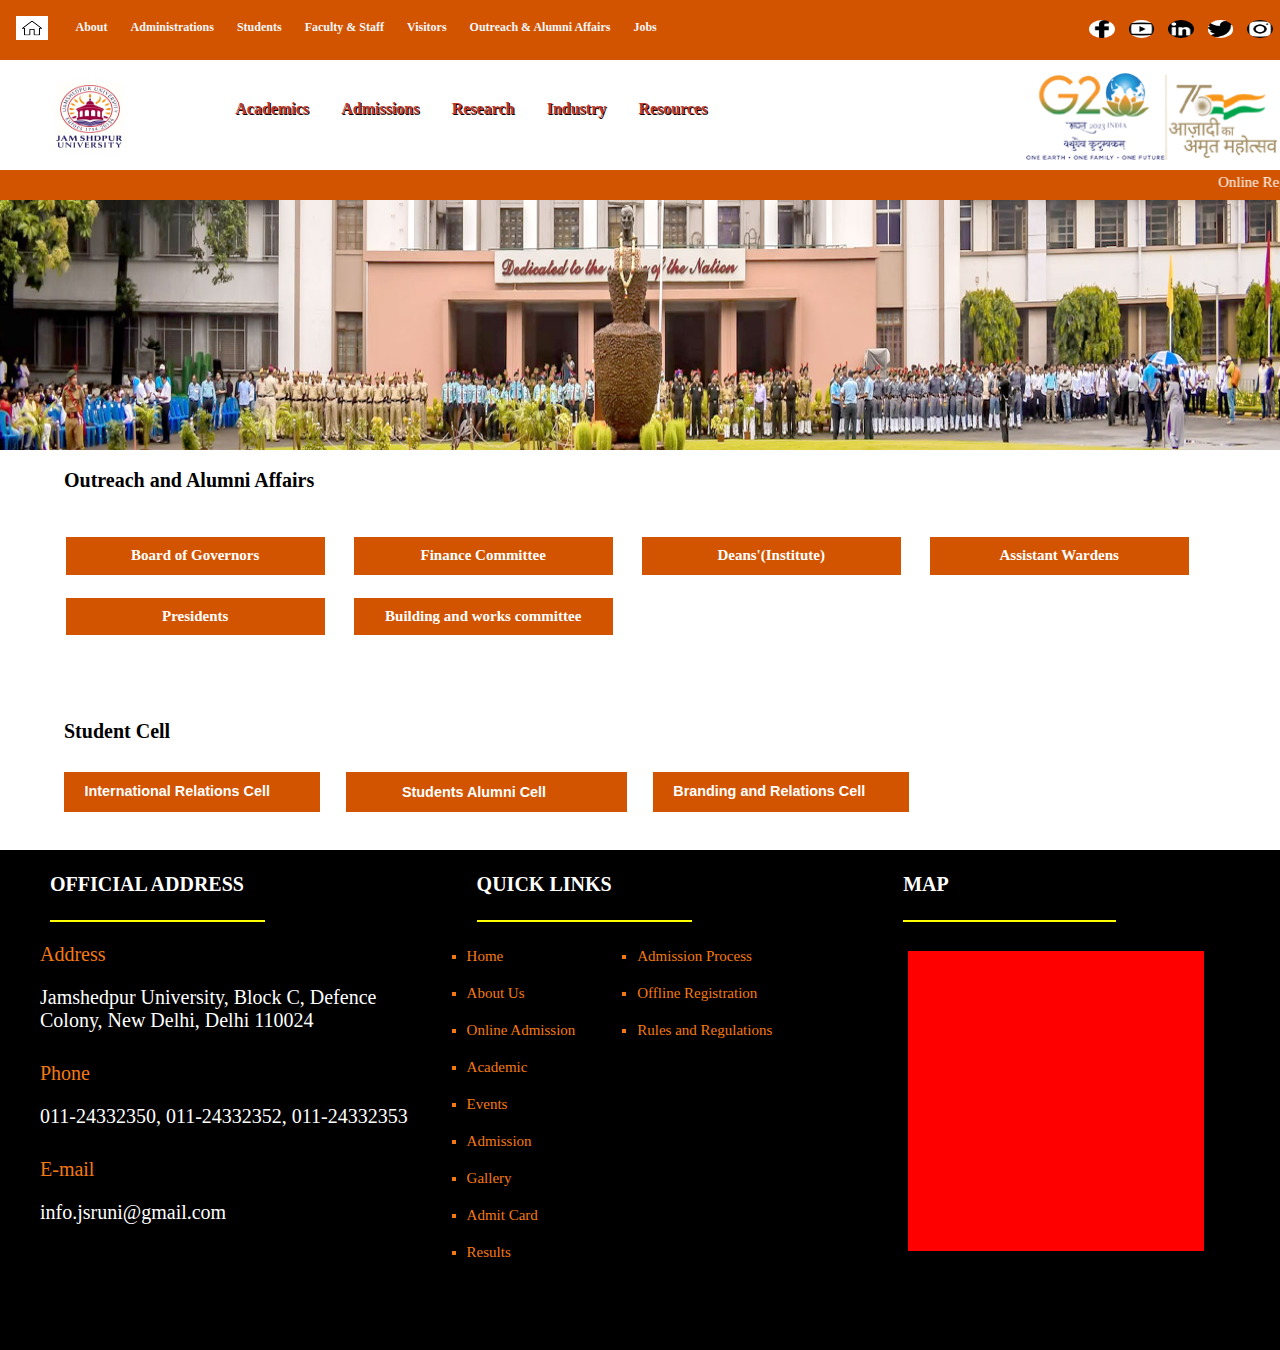
<file: outreach.html>
<!DOCTYPE html>
<html lang="en">
<head>
    <link rel="stylesheet" href="outreach.css">
</head>
<body>
    <div id="mainarea">
        <div id="topleftarea">
<a href="index.html"><img src="home.jpg"/></a>
</div>
    <div id="topmostarea">
<ul>
    <li><a href="#vmid2">About</a></li>
    <li><a href="inside.html">Administrations</a></li>
    <li><a href="topside1.html">Students</a></li>
    <li><a href="faculty.html">Faculty & Staff</a></li>
    <li><a href="visitors.html">Visitors</a></li>
    <li><a href="outreach.html">Outreach & Alumni Affairs</a></li>
    <li><a href="jobs.html">Jobs</a></li>
</ul>
<div id="toprightarea">
<img src="insta.jpg"/>
<img src="twitter.jpg"/>
<img src="in.jpg"/>
<img src="youtube.jpg"/>
<img src="fb.jpg"/>
</div>
</div>
    <div id="headarea">
<div id="logoarea">
<img src="mylogo.jpg"/>
</div>
<div id="menuarea">

<ul>
    <li><a href="inside2.html">Academics</a></li>
<li><a href="inside3.html">Admissions</a>
</li>
<li><a href="inside4.html">Research</a></li>
<li><a href="inside5.html">Industry</a></li>
<li><a href="#">Resources</a></li>
</ul>
</div>
<div id="headrightarea">
                   <image src="img2.jpg"/>
</div>
</div>
<div id="toparea"><marquee>Online Registration Open Apply For Now, For all updates like activities and others kindly visit www.pksuy.com</marquee></div>
<div id="image"><img src="ad.jpg"/></div>
<div id="textarea">
<h2>Outreach and Alumni Affairs</h2>
</div>
<div id="multiarea">
    <div id="multi1">
        <div id="multi1inside">
            <p align="center"><font color="white"><b>Board of Governors</b></font></p>
        </div>
        <div id="multi1inside">
            <p align="center"><font color="white"><b>Presidents</b></font></p></div>
    </div>
    <div id="multi2">
        <div id="multi1inside">
            <p align="center"><font color="white"><b>Finance Committee</b></font></p></div>
        <div id="multi1inside">
            <p align="center"><font color="white"><b>Building and works committee</b></font></p></div>
    </div>
    <div id="multi3">
        <div id="multi1inside">
            <p align="center"><font color="white"><b>Deans'(Institute)</b></font></p></div>
    </div>
    <div id="multi4">
        <div id="multi1inside">
            <p align="center"><font color="white"><b>Assistant Wardens</b></font></p></div>
    </div>
</div>
</div><div id="studentcell">
    <h2>Student Cell</h2>
    </div>
    <div class="admission">
        <div class="admission1"><p>International Relations Cell</p></div>
        <div class="admission2"><p>Students Alumni Cell</p></div>
        <div class="admission3"><p>Branding and Relations Cell</p></div>
    </div>
<div id="footer">
<div id="footer1">
    <h1>OFFICIAL ADDRESS</h1>
    <hr color="yellow" width="50%" align="left"></hr>
    <ul>
        <li><font color="#f57912">Address</font><p>Jamshedpur University, Block C, Defence Colony, New Delhi, Delhi 110024</p></li>
        <li><font color="#f57912">Phone</font></p>011-24332350, 011-24332352, 011-24332353</p></li>
        <li><font color="#f57912">E-mail</font><p>info.jsruni@gmail.com</p></li>
    </ul>
</div>
<div id="footer2">
    <h1>QUICK LINKS</h1>
    <hr color="yellow" width="50%" align="left"></hr>
    <div class="footer2left">
        <ul>
            <li>Home</li>
            <li>About Us</li>
            <li>Online Admission</li>
            <li>Academic</li>
            <li>Events</li>
            <li>Admission</li>
            <li>Gallery</li>
            <li>Admit Card</li>
            <li>Results</li>
        </ul>
    </div>
    <div class="footer2right">
        <ul>
            <li>Admission Process</li>
            <li>Offline Registration</li>
            <li>Rules and Regulations</li>
        </ul>
    </div>
</div>
<div id="footer3">
    <h1>MAP</h1>
    <hr color="yellow" width="50%" align="left"></hr>
    <div id="maparea"><iframe src="https://www.google.com/maps/embed?pb=!1m18!1m12!1m3!1d14015.667623406054!2d77.22167180581552!3d28.572257811159883!2m3!1f0!2f0!3f0!3m2!1i1024!2i768!4f13.1!3m3!1m2!1s0x390ce251285f2643%3A0xc4199f6dedf483c6!2sDefence%20Colony%2C%20New%20Delhi%2C%20Delhi!5e0!3m2!1sen!2sin!4v1729777283871!5m2!1sen!2sin" width="600" height="450" style="border:0;" allowfullscreen="" loading="lazy" referrerpolicy="no-referrer-when-downgrade"></iframe>
    </div>
</div>
</div>
</body>
</html>
</file>
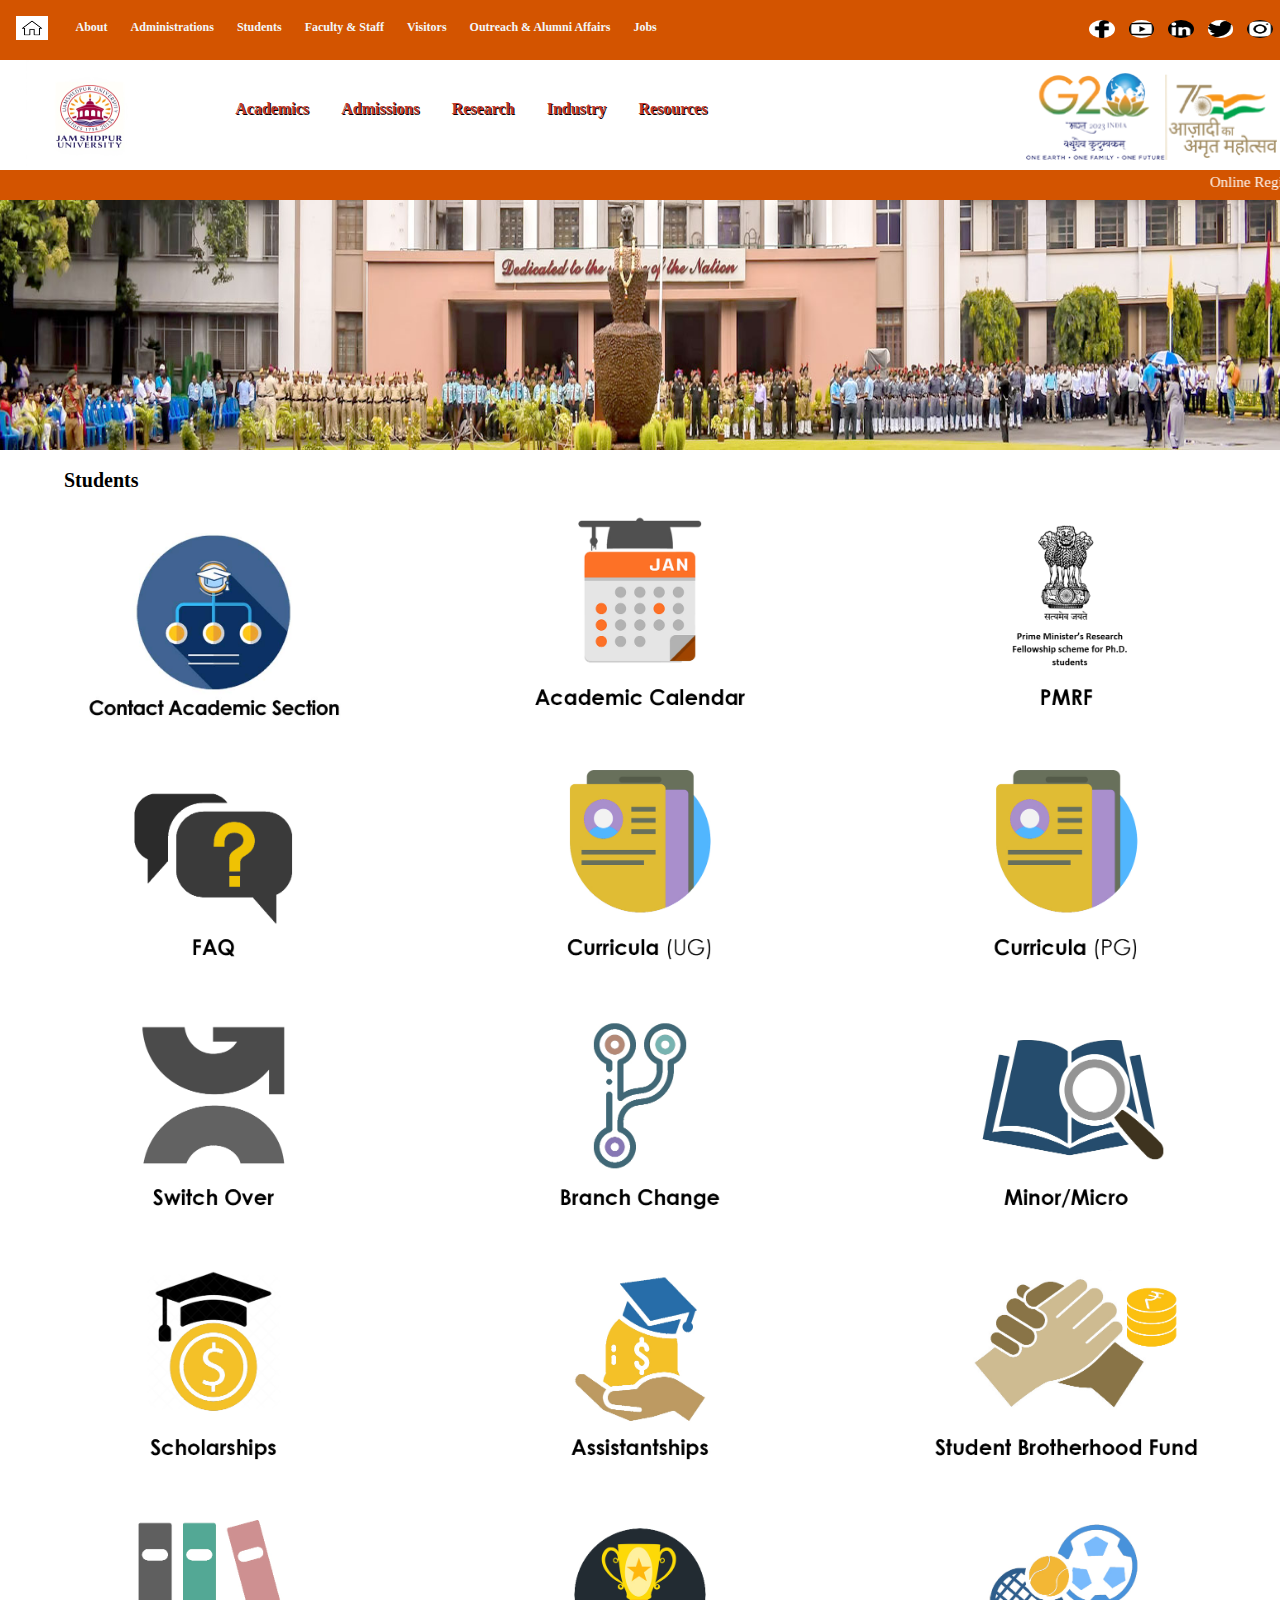
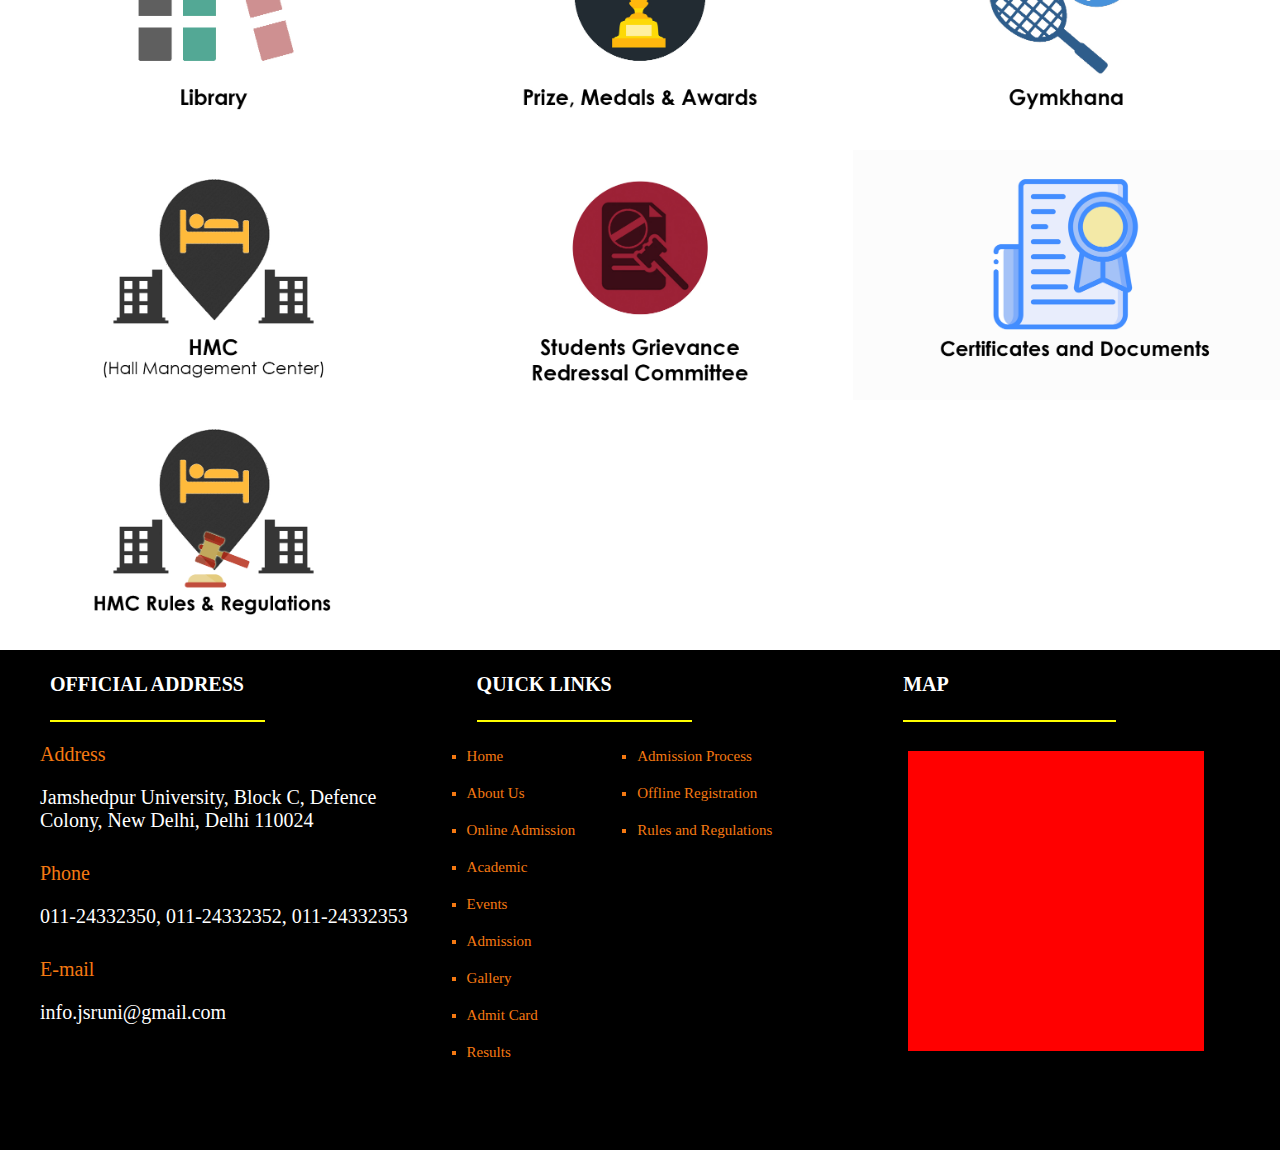
<file: topside1.html>
<html>
	<head><style>
				body{
					margin:0;
					}
                           #mainarea{
                                        width:100%;
                                        height:100%;
										background:white;
                                           }
                           #topmostarea{
                                             width:100%;
                                             height:60px;
                                        background:#d35400;
                                           }
			   #topmostarea ul{
					margin:0px 5%;
					padding:0px;
					list-style:none;
					
					}
			#topmostarea ul li{ 
          			float:left;
          			font-size:12px;
				font-family:verdana;
				font-weight:bold;
         			margin:0;
				padding:1.7% 1%;
				color:white;	
				}
     			#topmostarea li a:link,#topmostarea li a:visited{
          			color:#f4f6f7;
          			text-decoration:none;
          			background:transparent;
          			border-left:solid 0px lightblue;
        			}
			#topmostarea ul li a:hover{
				color:white;
				text-decoration:underline;
      				}
			#topmostarea ul li ul{
				display:none;
			}
			#topmostarea ul li:hover ul{
				display:block;
				background-color:white;
			}
			#topmostarea ul li:hover ul li{
				float:none;
				z-index:1000;
				
			}
                        #topleftarea{
                                        width:5%;
                                        height:60px;
                                        background:#d35400;
					float:left;
                                           }
                        #topleftarea img{
                                        width:50%;
                                        height:40%;
					padding:25% 25%;
                                           }
                        #toprightarea{
                                        width:20%;
                                        height:100%;
                                        background:#d35400;
					float:right;
                                           }
                        #toprightarea img{
                                        width:10%;
                                        height:30%;
					float:right;
					padding:20px 0px;
					border-radius:100%;
					margin:0px 7px;
                                           }
                           #headarea{
                                             width:100%;
                                             height:110px;
                                             background:white;
                                           }
			#menuarea{
				width:66%;
				height:100%;
				background:white;
				float:left;
				}
			   #menuarea ul{
					list-style:none;
					
					}
			#menuarea ul li{ 
          			float:left;
          			font-size:16px;
				font-family:verdana;
				font-weight:bold;
         			margin:3% 0%;
				padding:0% 2%;
				text-shadow:1px 1px black;
				}
     			#menuarea li a:link,#menuarea li a:visited{
          			display:block;
				color:#c0392b;
				text-decoration:none;
          			border-left:solid 0px lightblue;
				float:left;
        			}
			#menuarea ul li a:hover{
				color:#34495e;
				border:solid 1px #34495e;
				background:white;
				display:block;
				text-decoration:none;
      				}
			#menuarea ul li ul{
				display:none;
			}
			#menuarea ul li:hover ul{
				display:block;
				background-color:white;
				position:absolute;
				z-index:1000;
			}
			#menuarea ul li:hover ul li{
				float:none;
				font-size:15px;
				position:relative;
			}
			#headrightarea{
					width:20%;
					height:80%;
					background:white;
					float:left;
					margin:1% 0%;
					}
			#headrightarea img{
					width:100%;
					height:100%;
					}
      
			
			#logoarea{
					width:10%;
					height:100%;
					background:white;
					float:left;
					margin:0% 2%;
				}
			#logoarea img{
					width:100%;
					height:100%;
					float:left;
				}
			#toparea{
					width:100%;
					height:30px;
                                        background:#d35400;
				}
			#toparea marquee{
					padding:0% 1%;
					font-size:15px;
					color:white;
					font-family:verdana;
				}
			#image{
					width:100%;
					height:250px;
					background-color:green;
				}
			#image img{
					width:100%;
					height:100%;
				}
			#textarea{
				width:100%;
				height:50px;
				background-color:white;
				float:left;
				}
			#textarea h2{
					font-family:verdana;
					font-size:20px;
					margin:1.5% 5%;
				}
            .ugarea{
				width:100%;
				height:500px;
				background-color: green;
			}
			.ugarea img{
				width: 100%;
				height:100%;
			}
			.ugarea1{
				width:33.33%;
				height:50%;
				background-color: pink;
				float:left;
			}
			.ugarea2{
				width:33.33%;
				height:50%;
				background-color: orange;
				float:left;
			}
			.ugarea3{
				width:33.33%;
				height:50%;
				background-color: red;
				float:left;
			}
			.ugarea4{
				width:33.33%;
				height:50%;
				background-color: yellow;
				float:left;
			}
			.ugarea5{
				width:33.33%;
				height:50%;
				background-color: wheat;
				float:left;
			}
			.ugarea6{
				width:33.33%;
				height:50%;
				background-color: grey;
				float:left;
			}
			.ugarea7{
				width:33.33%;
				height:50%;
				background-color: pink;
				float:left;
			}
			.ugarea8{
				width:33.33%;
				height:50%;
				background-color: orange;
				float:left;
			}
			.ugarea9{
				width:33.33%;
				height:50%;
				background-color: red;
				float:left;
			}
			.ugarea10{
				width:33.33%;
				height:50%;
				background-color: yellow;
				float:left;
			}
			.ugarea11{
				width:33.33%;
				height:50%;
				background-color: wheat;
				float:left;
			}
			.ugarea12{
				width:33.33%;
				height:50%;
				background-color: grey;
				float:left;
			}
			.ugarea13{
				width:33.33%;
				height:50%;
				background-color: grey;
				float:left;
			}
			.ugarea14{
				width:33.33%;
				height:50%;
				background-color: wheat;
				float:left;
			}
			.ugarea15{
				width:33.33%;
				height:50%;
				background-color: grey;
				float:left;
			}
			.ugarea16{
				width:33.33%;
				height:50%;
				background-color: grey;
				float:left;
			}
			.ugarea17{
				width:33.33%;
				height:50%;
				background-color: wheat;
				float:left;
			}
			.ugarea18{
				width:33.33%;
				height:50%;
				background-color: grey;
				float:left;
			}
			.ugarea19{
				width:33.33%;
				height:50%;
				background-color: grey;
				float:left;
			}
			#footer{
    				width:100%;
    				height:500px;
    				background:black;
    				float:left;
  				}
            .footer2left{
                width:40%;
                height:80%;
                background-color: black;
                float:left;
            }
            .footer2right{
                width:60%;
                height:80%;
                background-color: black;
                float:left;
                margin-bottom:0.1%;
            }
			#footer1{
    				width:33.33%;
    				height:500px;
    				background:black;
    				float:left;
  				}
			#footer1 hr{
				margin:0px 50px;
  				}
			#footer1 h1{
				font-size:20px;
				font-family:verdana;
				font-weight:bold;
				padding:10px 50px;
				color:white;
  				}
			#footer1 ul li{
				font-size:20px;
				font-family:verdana;
				padding:5px 0px;
				list-style:none;
				color:white;
  				}
			#footer2{
    				width:33.33%;
    				height:500px;
    				background:black;
    				float:left;
  				}
			#footer2 h1{
				font-size:20px;
				font-family:verdana;
				font-weight:bold;
				padding:10px 50px;
				color:white;
  				}
			#footer2 hr{
				margin:0px 50px;
  				}
			#footer2 ul li{
				font-size:15px;
				font-family:verdana;
				padding:10px 0px;
				list-style:square;
				color:#f57912;
  				}
			#footer2 ul{
				float:left;
  				}
			#footer3{
    				width:33%;
    				height:500px;
    				background:black;
    				float:left;
  				}
			#footer3 h1{
				font-size:20px;
				font-family:verdana;
				font-weight:bold;
				padding:10px 50px;
				color:white;
  				}
			#footer3 hr{
				margin:0px 50px;
  				}
			#maparea{
				width:70%;
				height:60%;
				background:red;
				margin:7% 13%;
  				}
			#maparea iframe{
				width:100%;
				height:100%;
  				}
	</style>
		
	</head>
	<body><div id="mainarea">
                    		<div id="topleftarea">
					<a href="index.html"><img src="home.jpg"/></a>
				</div>
                    	<div id="topmostarea">
				<ul>
					<li><a href="#vmid2">About</a></li>
					<li><a href="inside.html">Administrations</a></li>
					<li><a href="topside1.html">Students</a></li>
					<li><a href="faculty.html">Faculty & Staff</a></li>
					<li><a href="visitors.html">Visitors</a></li>
					<li><a href="outreach.html">Outreach & Alumni Affairs</a></li>
					<li><a href="jobs.html">Jobs</a></li>
				</ul>
				<div id="toprightarea">
					<img src="insta.jpg"/>
					<img src="twitter.jpg"/>
					<img src="in.jpg"/>
					<img src="youtube.jpg"/>
					<img src="fb.jpg"/>
				</div>
			</div>
                    	<div id="headarea">
				<div id="logoarea">
					<img src="mylogo.jpg"/>
				</div>
				<div id="menuarea">
					<ul>
						<li><a href="inside2.html">Academics</a></li>
					<li><a href="inside3.html">Admissions</a>
					</li>
					<li><a href="inside4.html">Research</a></li>
					<li><a href="inside5.html">Industry</a></li>
					<li><a href="#">Resources</a></li>
				</ul>
				</div>
				<div id="headrightarea">
                               		<image src="img2.jpg"/>
				</div>
			</div>
			<div id="toparea"><marquee>Online Registration Open Apply For Now, For all updates like activities and others kindly visit www.pksuy.com</marquee></div>
			<div id="image"><img src="ad.jpg"/></div>
			<div id="textarea">
				<h2>Students</h2>
			</div>
			<div class="ugarea">
				<div class="ugarea1"><img src="CAS.jpg" alt=""></div>
				<div class="ugarea2"><img src="calendar.jpg" alt=""></div>
				<div class="ugarea3"><img src="PMRF.jpg" alt=""></div>
				<div class="ugarea4"><img src="FAQ.jpg" alt=""></div>
				<div class="ugarea5"><img src="curricula.jpg" alt=""></div>
				<div class="ugarea6"><img src="curricula1.jpg" alt=""></div>
				<div class="ugarea7"><img src="switch.jpg" alt=""></div>
				<div class="ugarea8"><img src="branchchange.jpg" alt=""></div>
				<div class="ugarea9"><img src="mm.jpg" alt=""></div>
				<div class="ugarea10"><img src="scholarships.jpg" alt=""></div>
				<div class="ugarea11"><img src="assistantships.jpg" alt=""></div>
				<div class="ugarea12"><img src="SBF.jpg" alt=""></div>
				<div class="ugarea13"><img src="library.jpg" alt=""></div>
				<div class="ugarea14"><img src="PMA.jpg" alt=""></div>
				<div class="ugarea15"><img src="GYM.jpg" alt=""></div>
				<div class="ugarea16"><img src="HMC.jpg" alt=""></div>
				<div class="ugarea17"><img src="SG.jpg" alt=""></div>
				<div class="ugarea18"><img src="CandD.jpg" alt=""></div>
				<div class="ugarea19"><img src="RandR.jpg" alt=""></div>
			</div>
				<div id="footer">
					<div id="footer1">
						<h1>OFFICIAL ADDRESS</h1>
						<hr color="yellow" width="50%" align="left"></hr>
						<ul>
							<li><font color="#f57912">Address</font><p>Jamshedpur University, Block C, Defence Colony, New Delhi, Delhi 110024</p></li>
							<li><font color="#f57912">Phone</font></p>011-24332350, 011-24332352, 011-24332353</p></li>
							<li><font color="#f57912">E-mail</font><p>info.jsruni@gmail.com</p></li>
						</ul>
					</div>
					<div id="footer2">
						<h1>QUICK LINKS</h1>
						<hr color="yellow" width="50%" align="left"></hr>
                        <div class="footer2left">
                            <ul>
                                <li>Home</li>
                                <li>About Us</li>
                                <li>Online Admission</li>
                                <li>Academic</li>
                                <li>Events</li>
                                <li>Admission</li>
                                <li>Gallery</li>
                                <li>Admit Card</li>
                                <li>Results</li>
                            </ul>
                        </div>
                        <div class="footer2right">
                            <ul>
                                <li>Admission Process</li>
                                <li>Offline Registration</li>
                                <li>Rules and Regulations</li>
                            </ul>
                        </div>
					</div>
					<div id="footer3">
						<h1>MAP</h1>
						<hr color="yellow" width="50%" align="left"></hr>
						<div id="maparea"><iframe src="https://www.google.com/maps/embed?pb=!1m18!1m12!1m3!1d14015.667623406054!2d77.22167180581552!3d28.572257811159883!2m3!1f0!2f0!3f0!3m2!1i1024!2i768!4f13.1!3m3!1m2!1s0x390ce251285f2643%3A0xc4199f6dedf483c6!2sDefence%20Colony%2C%20New%20Delhi%2C%20Delhi!5e0!3m2!1sen!2sin!4v1729777283871!5m2!1sen!2sin" width="600" height="450" style="border:0;" allowfullscreen="" loading="lazy" referrerpolicy="no-referrer-when-downgrade"></iframe>
						</div>
					</div>
				</div>
		</body>
</html>
</file>
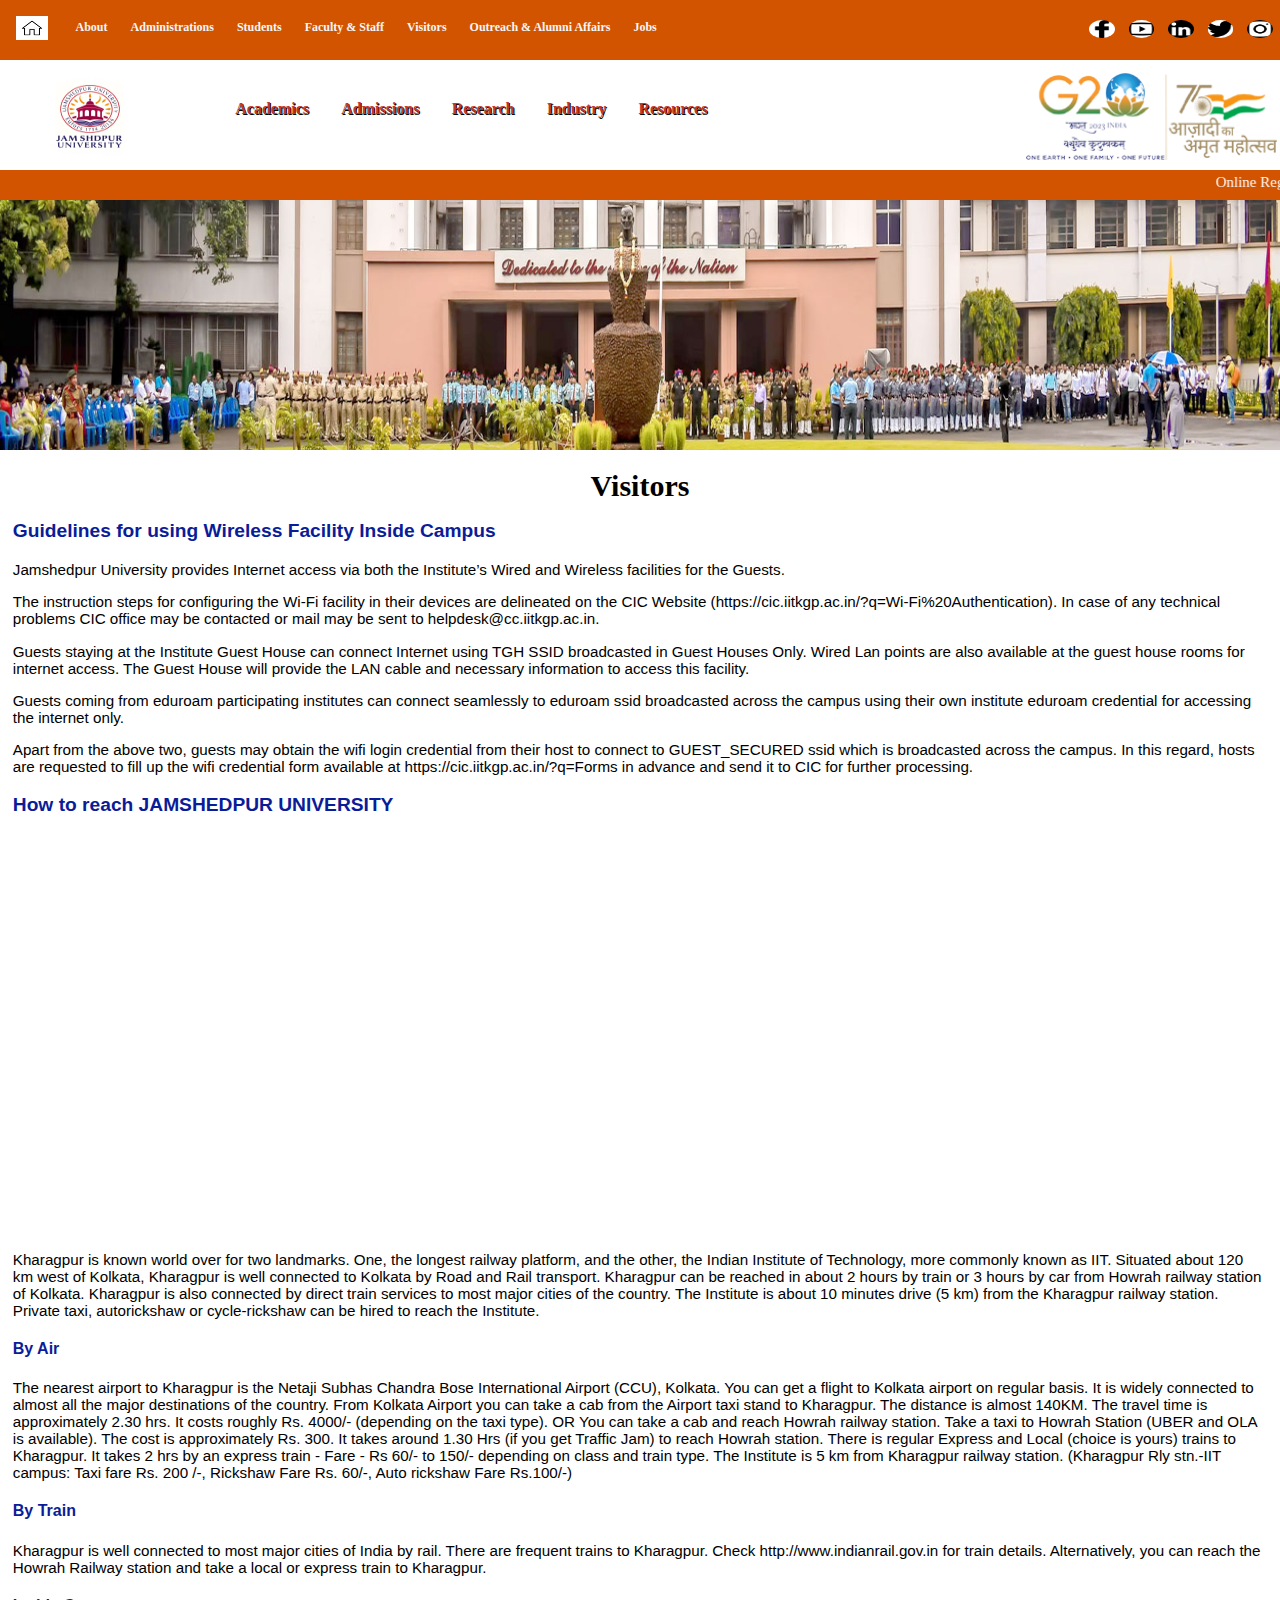
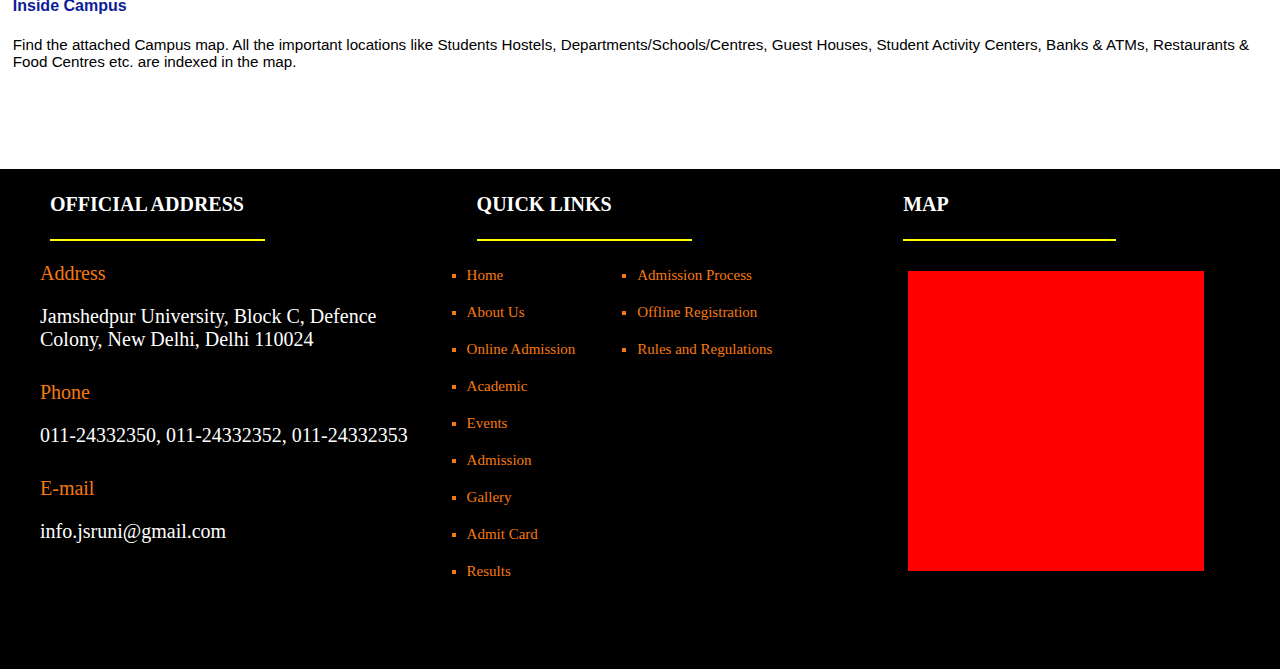
<file: visitors.html>
<!DOCTYPE html>
<html lang="en">
<head>
    <link rel="stylesheet" href="visitors.css">
</head>
<body>
    <div id="mainarea">
        <div id="topleftarea">
<a href="index.html"><img src="home.jpg"/></a>
</div>
    <div id="topmostarea">
<ul>
    <li><a href="#vmid2">About</a></li>
    <li><a href="inside.html">Administrations</a></li>
    <li><a href="topside1.html">Students</a></li>
    <li><a href="faculty.html">Faculty & Staff</a></li>
    <li><a href="visitors.html">Visitors</a></li>
    <li><a href="outreach.html">Outreach & Alumni Affairs</a></li>
    <li><a href="jobs.html">Jobs</a></li>
</ul>
<div id="toprightarea">
<img src="insta.jpg"/>
<img src="twitter.jpg"/>
<img src="in.jpg"/>
<img src="youtube.jpg"/>
<img src="fb.jpg"/>
</div>
</div>
    <div id="headarea">
<div id="logoarea">
<img src="mylogo.jpg"/>
</div>
<div id="menuarea">

<ul>
    <li><a href="inside2.html">Academics</a></li>
<li><a href="inside3.html">Admissions</a>
</li>
<li><a href="inside4.html">Research</a></li>
<li><a href="inside5.html">Industry</a></li>
<li><a href="#">Resources</a></li>
</ul>
</div>
<div id="headrightarea">
                   <image src="img2.jpg"/>
</div>
</div>
<div id="toparea"><marquee>Online Registration Open Apply For Now, For all updates like activities and others kindly visit www.pksuy.com</marquee></div>
<div id="image"><img src="ad.jpg"/></div>
<div id="textarea">
<h2>Visitors</h2>
</div>
<div class="visit">
    <h3>Guidelines for using Wireless Facility Inside Campus</h3>
    <p>Jamshedpur University provides Internet access via both the Institute’s Wired and Wireless facilities for the Guests.</p>
    <p>The instruction steps for configuring the Wi-Fi facility in their devices are delineated on the CIC Website (https://cic.iitkgp.ac.in/?q=Wi-Fi%20Authentication). In case of any technical problems CIC office may be contacted or mail may be sent to helpdesk@cc.iitkgp.ac.in.</p>
    <p>Guests staying at the Institute Guest House can connect Internet using TGH SSID broadcasted in Guest Houses Only. Wired Lan points are also available at the guest house rooms for internet access. The Guest House will provide the LAN cable and necessary information to access this facility.</p>
    <p>Guests coming from eduroam participating institutes can connect seamlessly to eduroam ssid broadcasted across the campus using their own institute eduroam credential for accessing the internet only.</p>
    <p>Apart from the above two, guests may obtain the wifi login credential from their host to connect to GUEST_SECURED ssid which is broadcasted across the campus. In this regard, hosts are requested to fill up the wifi credential form available at https://cic.iitkgp.ac.in/?q=Forms in advance and send it to CIC for further processing.</p>
    <h3>How to reach JAMSHEDPUR UNIVERSITY</h3>
    <div class="map"><iframe src="https://www.google.com/maps/embed?pb=!1m18!1m12!1m3!1d14015.667623406054!2d77.22167180581552!3d28.572257811159883!2m3!1f0!2f0!3f0!3m2!1i1024!2i768!4f13.1!3m3!1m2!1s0x390ce251285f2643%3A0xc4199f6dedf483c6!2sDefence%20Colony%2C%20New%20Delhi%2C%20Delhi!5e0!3m2!1sen!2sin!4v1731247672280!5m2!1sen!2sin" width="600" height="450" style="border:0;" allowfullscreen="" loading="lazy" referrerpolicy="no-referrer-when-downgrade"></iframe></div>
    <p>Kharagpur is known world over for two landmarks. One, the longest railway platform, and the other, the Indian Institute of Technology, more commonly known as IIT. Situated about 120 km west of Kolkata, Kharagpur is well connected to Kolkata by Road and Rail transport. Kharagpur can be reached in about 2 hours by train or 3 hours by car from Howrah railway station of Kolkata. Kharagpur is also connected by direct train services to most major cities of the country. The Institute is about 10 minutes drive (5 km) from the Kharagpur railway station. Private taxi, autorickshaw or cycle-rickshaw can be hired to reach the Institute.</p>
    <h4>By Air</h4>
    <p>The nearest airport to Kharagpur is the Netaji Subhas Chandra Bose International Airport (CCU), Kolkata. You can get a flight to Kolkata airport on regular basis. It is widely connected to almost all the major destinations of the country. From Kolkata Airport you can take a cab from the Airport taxi stand to Kharagpur. The distance is almost 140KM. The travel time is approximately 2.30 hrs. It costs roughly Rs. 4000/- (depending on the taxi type). OR
        You can take a cab and reach Howrah railway station. Take a taxi to Howrah Station (UBER and OLA is available). The cost is approximately Rs. 300. It takes around 1.30 Hrs (if you get Traffic Jam) to reach Howrah station. There is regular Express and Local (choice is yours) trains to Kharagpur. It takes 2 hrs by an express train - Fare - Rs 60/- to 150/- depending on class and train type. The Institute is 5 km from Kharagpur railway station. (Kharagpur Rly stn.-IIT campus: Taxi fare Rs. 200 /-, Rickshaw Fare Rs. 60/-, Auto rickshaw Fare Rs.100/-)</p>
     <h4>By Train</h4>
     <p>Kharagpur is well connected to most major cities of India by rail. There are frequent trains to Kharagpur. Check http://www.indianrail.gov.in for train details. Alternatively, you can reach the Howrah Railway station and take a local or express train to Kharagpur.</p>
     <h4>Inside Campus</h4>
     <p>Find the attached Campus map. All the important locations like Students Hostels, Departments/Schools/Centres, Guest Houses, Student Activity Centers, Banks & ATMs, Restaurants & Food Centres etc. are indexed in the map.</p>   
</div>
<div id="footer">
<div id="footer1">
    <h1>OFFICIAL ADDRESS</h1>
    <hr color="yellow" width="50%" align="left"></hr>
    <ul>
        <li><font color="#f57912">Address</font><p>Jamshedpur University, Block C, Defence Colony, New Delhi, Delhi 110024</p></li>
        <li><font color="#f57912">Phone</font></p>011-24332350, 011-24332352, 011-24332353</p></li>
        <li><font color="#f57912">E-mail</font><p>info.jsruni@gmail.com</p></li>
    </ul>
</div>
<div id="footer2">
    <h1>QUICK LINKS</h1>
    <hr color="yellow" width="50%" align="left"></hr>
    <div class="footer2left">
        <ul>
            <li>Home</li>
            <li>About Us</li>
            <li>Online Admission</li>
            <li>Academic</li>
            <li>Events</li>
            <li>Admission</li>
            <li>Gallery</li>
            <li>Admit Card</li>
            <li>Results</li>
        </ul>
    </div>
    <div class="footer2right">
        <ul>
            <li>Admission Process</li>
            <li>Offline Registration</li>
            <li>Rules and Regulations</li>
        </ul>
    </div>
</div>
<div id="footer3">
    <h1>MAP</h1>
    <hr color="yellow" width="50%" align="left"></hr>
    <div id="maparea"><iframe src="https://www.google.com/maps/embed?pb=!1m18!1m12!1m3!1d14015.667623406054!2d77.22167180581552!3d28.572257811159883!2m3!1f0!2f0!3f0!3m2!1i1024!2i768!4f13.1!3m3!1m2!1s0x390ce251285f2643%3A0xc4199f6dedf483c6!2sDefence%20Colony%2C%20New%20Delhi%2C%20Delhi!5e0!3m2!1sen!2sin!4v1729777283871!5m2!1sen!2sin" width="600" height="450" style="border:0;" allowfullscreen="" loading="lazy" referrerpolicy="no-referrer-when-downgrade"></iframe>
    </div>
</div>
</div>
</body>
</html>
</file>
<file: faculty.css>
body{
    margin:0;
    }
           #mainarea{
                        width:100%;
                        height:100%;
                        background:white;
                           }
           #topmostarea{
                             width:100%;
                             height:60px;
                        background:#d35400;
                           }
#topmostarea ul{
    margin:0px 5%;
    padding:0px;
    list-style:none;
    
    }
#topmostarea ul li{ 
      float:left;
      font-size:12px;
font-family:verdana;
font-weight:bold;
     margin:0;
padding:1.7% 1%;
color:white;	
}
 #topmostarea li a:link,#topmostarea li a:visited{
      color:#f4f6f7;
      text-decoration:none;
      background:transparent;
      border-left:solid 0px lightblue;
    }
#topmostarea ul li a:hover{
color:white;
text-decoration:underline;
      }
#topmostarea ul li ul{
display:none;
}
#topmostarea ul li:hover ul{
display:block;
background-color:white;
}
#topmostarea ul li:hover ul li{
float:none;
z-index:1000;

}
        #topleftarea{
                        width:5%;
                        height:60px;
                        background:#d35400;
    float:left;
                           }
        #topleftarea img{
                        width:50%;
                        height:40%;
    padding:25% 25%;
                           }
        #toprightarea{
                        width:20%;
                        height:100%;
                        background:#d35400;
    float:right;
                           }
        #toprightarea img{
                        width:10%;
                        height:30%;
    float:right;
    padding:20px 0px;
    border-radius:100%;
    margin:0px 7px;
                           }
           #headarea{
                             width:100%;
                             height:110px;
                             background:white;
                           }
#menuarea{
width:66%;
height:100%;
background:white;
float:left;
}
#menuarea ul{
    list-style:none;
    
    }
#menuarea ul li{ 
      float:left;
      font-size:16px;
font-family:verdana;
font-weight:bold;
     margin:3% 0%;
padding:0% 2%;
text-shadow:1px 1px black;
}
 #menuarea li a:link,#menuarea li a:visited{
      display:block;
color:#c0392b;
text-decoration:none;
      border-left:solid 0px lightblue;
float:left;
    }
#menuarea ul li a:hover{
color:#34495e;
border:solid 1px #34495e;
background:white;
display:block;
text-decoration:none;
      }
#menuarea ul li ul{
display:none;
}
#menuarea ul li:hover ul{
display:block;
background-color:white;
position:absolute;
z-index:1000;
}
#menuarea ul li:hover ul li{
float:none;
font-size:15px;
position:relative;
}
#headrightarea{
    width:20%;
    height:80%;
    background:white;
    float:left;
    margin:1% 0%;
    }
#headrightarea img{
    width:100%;
    height:100%;
    }


#logoarea{
    width:10%;
    height:100%;
    background:white;
    float:left;
    margin:0% 2%;
}
#logoarea img{
    width:100%;
    height:100%;
    float:left;
}
#toparea{
    width:100%;
    height:30px;
                        background:#d35400;
}
#toparea marquee{
    padding:0% 1%;
    font-size:15px;
    color:white;
    font-family:verdana;
}
#image{
    width:100%;
    height:250px;
    background-color:green;
}
#image img{
    width:100%;
    height:100%;
}
#textarea{
width:100%;
height:70px;
background-color:white;
float:left;
text-align:center;
}
#textarea h1{
    font-family:verdana;
    font-size:30px;
    margin:1.5% 5%;
}
.left{
    width: 25%;
    height:1200px;
    background-color: white;
    float:left;
}
.leftinside{
    width: 85%;
    height:20%;
    background-color: white;
    border:solid 1px black;
    margin-left:10%;
    margin-top:10%;
}
.leftinside h2{
    margin-left:5%;
    font-family: Verdana, Geneva, Tahoma, sans-serif;
    font-size:120%;
}
.leftinside ul{
    padding-top:5%;
}
.leftinside ul li{
    list-style:square;
    padding-top:3%;
    font-family: Verdana, Geneva, Tahoma, sans-serif;
}
.right{
    width: 75%;
    height:1200px;
    background-color: white;
    float:left;
}
.right1{
    width:100%;
    height:24%;
    background-color: white;
    float:left;
}
.right1 p{
    font-size: 90%;
    margin-left:1%;
    margin-right:1%;
    font-family:Verdana, Geneva, Tahoma, sans-serif;
}
.right2{
    width:100%;
    height:37%;
    background-color: white;
    float:left;
}
.right2 p{
    font-size: 90%;
    margin-left:1%;
    margin-right:1%;
    font-family:Verdana, Geneva, Tahoma, sans-serif;
}
.right2 h2{
    margin-left:1%;
    margin-right:1%;
    font-family:Verdana, Geneva, Tahoma, sans-serif;
}
.right2 ul li{
    font-size: 90%;
    font-family:Verdana, Geneva, Tahoma, sans-serif; 
    padding-top:1%;
    list-style:circle;
}
.right3{
    width:100%;
    height:22%;
    background-color: white;
    float:left;
}
.right3 h2{
    margin-left:1%;
    margin-right:1%;
    font-family:Verdana, Geneva, Tahoma, sans-serif;
}
.right3 ul li{
    font-size: 90%;
    font-family:Verdana, Geneva, Tahoma, sans-serif; 
    padding-top:1%;
    list-style:circle;
}
.right4{
    width:100%;
    height:17%;
    background-color: white;
    float:left;
}
.right4 h2{
    margin-left:1%;
    margin-right:1%;
    font-family:Verdana, Geneva, Tahoma, sans-serif;
}
.right4 ul{
    float:left;
}
.right4 ul li{
    font-size: 90%;
    font-family:Verdana, Geneva, Tahoma, sans-serif; 
    padding-top:1%;
    color:blue;
    list-style:none;
}
#footer{
    width:100%;
    height:500px;
    background:black;
    float:left;
  }
#footer1{
    width:33.33%;
    height:500px;
    background:black;
    float:left;
  }
#footer1 hr{
margin:0px 50px;
  }
#footer1 h1{
font-size:20px;
font-family:verdana;
font-weight:bold;
padding:10px 50px;
color:white;
  }
#footer1 ul li{
font-size:20px;
font-family:verdana;
padding:5px 0px;
list-style:none;
color:white;
  }
#footer2{
    width:33.33%;
    height:500px;
    background:black;
    float:left;
  }
  .footer2left{
      width:40%;
      height:80%;
      background-color: black;
      float:left;
  }
  .footer2right{
      width:60%;
      height:80%;
      background-color: black;
      float:left;
      margin-bottom:0.1%;
  }
#footer2 h1{
font-size:20px;
font-family:verdana;
font-weight:bold;
padding:10px 50px;
color:white;
  }
#footer2 hr{
margin:0px 50px;
  }
#footer2 ul li{
font-size:15px;
font-family:verdana;
padding:10px 0px;
list-style:square;
color:#f57912;
  }
#footer2 ul{
float:left;
  }
#footer3{
    width:33%;
    height:500px;
    background:black;
    float:left;
  }
#footer3 h1{
font-size:20px;
font-family:verdana;
font-weight:bold;
padding:10px 50px;
color:white;
  }
#footer3 hr{
margin:0px 50px;
  }
#maparea{
width:70%;
height:60%;
background:red;
margin:7% 13%;
  }
#maparea iframe{
width:100%;
height:100%;
  }
</file>
<file: jobs.css>
body{
    margin:0;
    }
           #mainarea{
                        width:100%;
                        height:100%;
                        background:white;
                           }
           #topmostarea{
                             width:100%;
                             height:60px;
                        background:#d35400;
                           }
#topmostarea ul{
    margin:0px 5%;
    padding:0px;
    list-style:none;
    
    }
#topmostarea ul li{ 
      float:left;
      font-size:12px;
font-family:verdana;
font-weight:bold;
     margin:0;
padding:1.7% 1%;
color:white;	
}
 #topmostarea li a:link,#topmostarea li a:visited{
      color:#f4f6f7;
      text-decoration:none;
      background:transparent;
      border-left:solid 0px lightblue;
    }
#topmostarea ul li a:hover{
color:white;
text-decoration:underline;
      }
#topmostarea ul li ul{
display:none;
}
#topmostarea ul li:hover ul{
display:block;
background-color:white;
}
#topmostarea ul li:hover ul li{
float:none;
z-index:1000;

}
        #topleftarea{
                        width:5%;
                        height:60px;
                        background:#d35400;
    float:left;
                           }
        #topleftarea img{
                        width:50%;
                        height:40%;
    padding:25% 25%;
                           }
        #toprightarea{
                        width:20%;
                        height:100%;
                        background:#d35400;
    float:right;
                           }
        #toprightarea img{
                        width:10%;
                        height:30%;
    float:right;
    padding:20px 0px;
    border-radius:100%;
    margin:0px 7px;
                           }
           #headarea{
                             width:100%;
                             height:110px;
                             background:white;
                           }
#menuarea{
width:66%;
height:100%;
background:white;
float:left;
}
#menuarea ul{
    list-style:none;
    
    }
#menuarea ul li{ 
      float:left;
      font-size:16px;
font-family:verdana;
font-weight:bold;
     margin:3% 0%;
padding:0% 2%;
text-shadow:1px 1px black;
}
 #menuarea li a:link,#menuarea li a:visited{
      display:block;
color:#c0392b;
text-decoration:none;
      border-left:solid 0px lightblue;
float:left;
    }
#menuarea ul li a:hover{
color:#34495e;
border:solid 1px #34495e;
background:white;
display:block;
text-decoration:none;
      }
#menuarea ul li ul{
display:none;
}
#menuarea ul li:hover ul{
display:block;
background-color:white;
position:absolute;
z-index:1000;
}
#menuarea ul li:hover ul li{
float:none;
font-size:15px;
position:relative;
}
#headrightarea{
    width:20%;
    height:80%;
    background:white;
    float:left;
    margin:1% 0%;
    }
#headrightarea img{
    width:100%;
    height:100%;
    }


#logoarea{
    width:10%;
    height:100%;
    background:white;
    float:left;
    margin:0% 2%;
}
#logoarea img{
    width:100%;
    height:100%;
    float:left;
}
#toparea{
    width:100%;
    height:30px;
                        background:#d35400;
}
#toparea marquee{
    padding:0% 1%;
    font-size:15px;
    color:white;
    font-family:verdana;
}
#image{
    width:100%;
    height:250px;
    background-color:green;
}
#image img{
    width:100%;
    height:100%;
}
#textarea{
width:100%;
height:50px;
background-color:white;
float:left;
}
#textarea h2{
    font-family:verdana;
    font-size:20px;
    margin:1.5% 5%;
}.admission{
    width:100%;
    height:200px;
    background-color: white;
}
.admission p{
    font-family:Verdana, Geneva, Tahoma, sans-serif;
    font-size:90%;
    float:left;
    font-weight:bold;
    color:white;
    margin-top:4%;
    margin-left:30%;
}
.admission1{
    width:22%;
    height:20%;
    background-color: #d35400;
    float:left;
    margin-top:4%;
    margin-left:2.5%;
}
.admission2{
    width:22%;
    height:20%;
    background-color: #d35400;
    float:left;
    margin-top:4%;
    margin-left:2%;
}
.admission2 p{
    margin-left:7%;
}
.admission3{
    width:22%;
    height:20%;
    background-color: #d35400;
    float:left;
    margin-top:4%;
    margin-left:2%;
}
.admission4{
    width:22%;
    height:20%;
    background-color: #d35400;
    float:left;
    margin-top:4%;
    margin-left:2%;
}
#footer{
    width:100%;
    height:500px;
    background:black;
    float:left;
  }
#footer1{
    width:33.33%;
    height:500px;
    background:black;
    float:left;
  }
#footer1 hr{
margin:0px 50px;
  }
#footer1 h1{
font-size:20px;
font-family:verdana;
font-weight:bold;
padding:10px 50px;
color:white;
  }
#footer1 ul li{
font-size:20px;
font-family:verdana;
padding:5px 0px;
list-style:none;
color:white;
  }
#footer2{
    width:33.33%;
    height:500px;
    background:black;
    float:left;
  }
  .footer2left{
      width:40%;
      height:80%;
      background-color: black;
      float:left;
  }
  .footer2right{
      width:60%;
      height:80%;
      background-color: black;
      float:left;
      margin-bottom:0.1%;
  }
#footer2 h1{
font-size:20px;
font-family:verdana;
font-weight:bold;
padding:10px 50px;
color:white;
  }
#footer2 hr{
margin:0px 50px;
  }
#footer2 ul li{
font-size:15px;
font-family:verdana;
padding:10px 0px;
list-style:square;
color:#f57912;
  }
#footer2 ul{
float:left;
  }
#footer3{
    width:33%;
    height:500px;
    background:black;
    float:left;
  }
#footer3 h1{
font-size:20px;
font-family:verdana;
font-weight:bold;
padding:10px 50px;
color:white;
  }
#footer3 hr{
margin:0px 50px;
  }
#maparea{
width:70%;
height:60%;
background:red;
margin:7% 13%;
  }
#maparea iframe{
width:100%;
height:100%;
  }
</file>
<file: outreach.css>
body{
    margin:0;
    }
           #mainarea{
                        width:100%;
                        height:100%;
                        background:white;
                           }
           #topmostarea{
                             width:100%;
                             height:60px;
                        background:#d35400;
                           }
#topmostarea ul{
    margin:0px 5%;
    padding:0px;
    list-style:none;
    
    }
#topmostarea ul li{ 
      float:left;
      font-size:12px;
font-family:verdana;
font-weight:bold;
     margin:0;
padding:1.7% 1%;
color:white;	
}
 #topmostarea li a:link,#topmostarea li a:visited{
      color:#f4f6f7;
      text-decoration:none;
      background:transparent;
      border-left:solid 0px lightblue;
    }
#topmostarea ul li a:hover{
color:white;
text-decoration:underline;
      }
#topmostarea ul li ul{
display:none;
}
#topmostarea ul li:hover ul{
display:block;
background-color:white;
}
#topmostarea ul li:hover ul li{
float:none;
z-index:1000;

}
        #topleftarea{
                        width:5%;
                        height:60px;
                        background:#d35400;
    float:left;
                           }
        #topleftarea img{
                        width:50%;
                        height:40%;
    padding:25% 25%;
                           }
        #toprightarea{
                        width:20%;
                        height:100%;
                        background:#d35400;
    float:right;
                           }
        #toprightarea img{
                        width:10%;
                        height:30%;
    float:right;
    padding:20px 0px;
    border-radius:100%;
    margin:0px 7px;
                           }
           #headarea{
                             width:100%;
                             height:110px;
                             background:white;
                           }
#menuarea{
width:66%;
height:100%;
background:white;
float:left;
}
#menuarea ul{
    list-style:none;
    
    }
#menuarea ul li{ 
      float:left;
      font-size:16px;
font-family:verdana;
font-weight:bold;
     margin:3% 0%;
padding:0% 2%;
text-shadow:1px 1px black;
}
 #menuarea li a:link,#menuarea li a:visited{
      display:block;
color:#c0392b;
text-decoration:none;
      border-left:solid 0px lightblue;
float:left;
    }
#menuarea ul li a:hover{
color:#34495e;
border:solid 1px #34495e;
background:white;
display:block;
text-decoration:none;
      }
#menuarea ul li ul{
display:none;
}
#menuarea ul li:hover ul{
display:block;
background-color:white;
position:absolute;
z-index:1000;
}
#menuarea ul li:hover ul li{
float:none;
font-size:15px;
position:relative;
}
#headrightarea{
    width:20%;
    height:80%;
    background:white;
    float:left;
    margin:1% 0%;
    }
#headrightarea img{
    width:100%;
    height:100%;
    }


#logoarea{
    width:10%;
    height:100%;
    background:white;
    float:left;
    margin:0% 2%;
}
#logoarea img{
    width:100%;
    height:100%;
    float:left;
}
#toparea{
    width:100%;
    height:30px;
                        background:#d35400;
}
#toparea marquee{
    padding:0% 1%;
    font-size:15px;
    color:white;
    font-family:verdana;
}
#image{
    width:100%;
    height:250px;
    background-color:green;
}
#image img{
    width:100%;
    height:100%;
}
#textarea{
width:100%;
height:50px;
background-color:white;
float:left;
}
#textarea h2{
    font-family:verdana;
    font-size:20px;
    margin:1.5% 5%;
}
#multiarea{
    width:90%;
    height:150px;
    background-color:violet;
    float:left;
    margin-top:2%;
    margin-bottom:2%;
    margin-left:4%;
}
#multi1{
    width:25%;
    height:100%;
    background-color:white;
    float:left;
}
#multi1inside{
    width:90%;
    height:25%;
    background:#d35400;
    float:left;
    margin:4% 5%;
}
#multi1inside p{
    font-family:verdana;
    font-size:15px;
    margin:4% 1%;
}
#multi2{
    width:25%;
    height:100%;
    background-color:white;
    float:left;
}
#multi3{
    width:25%;
    height:100%;
    background-color:white;
    float:left;
}
#multi4{
    width:25%;
    height:100%;
    background-color:white;
    float:left;
}
#studentcell{
width:100%;
height:20px;
background-color:white;
float:left;
}
#studentcell h2{
    font-family:verdana;
    font-size:20px;
    margin:1.5% 5%;
}
.admission{
    width:100%;
    height:400px;
    background-color:white;
}
.admission p{
    font-family:Verdana, Geneva, Tahoma, sans-serif;
    font-size:90%;
    float:left;
    font-weight:bold;
    color:white;
    margin-top:4%;
    margin-left:8%;
}
.admission1{
    width:20%;
    height:10%;
    background-color: #d35400;
    float:left;
    margin-top:4%;
    margin-left:5%;
}
.admission2{
    width:22%;
    height:10%;
    background-color: #d35400;
    float:left;
    margin-top:4%;
    margin-left:2%;
}
.admission2 p{
    margin-left:20%;
}
.admission3{
    width:20%;
    height:10%;
    background-color: #d35400;
    float:left;
    margin-top:4%;
    margin-left:2%;
}
.admission4{
    width:20%;
    height:10%;
    background-color: #d35400;
    float:left;
    margin-top:4%;
    margin-left:2%;
}
#footer{
    width:100%;
    height:500px;
    background:black;
    float:left;
  }
#footer1{
    width:33.33%;
    height:500px;
    background:black;
    float:left;
  }
#footer1 hr{
margin:0px 50px;
  }
#footer1 h1{
font-size:20px;
font-family:verdana;
font-weight:bold;
padding:10px 50px;
color:white;
  }
#footer1 ul li{
font-size:20px;
font-family:verdana;
padding:5px 0px;
list-style:none;
color:white;
  }
#footer2{
    width:33.33%;
    height:500px;
    background:black;
    float:left;
  }
  .footer2left{
      width:40%;
      height:80%;
      background-color: black;
      float:left;
  }
  .footer2right{
      width:60%;
      height:80%;
      background-color: black;
      float:left;
      margin-bottom:0.1%;
  }
#footer2 h1{
font-size:20px;
font-family:verdana;
font-weight:bold;
padding:10px 50px;
color:white;
  }
#footer2 hr{
margin:0px 50px;
  }
#footer2 ul li{
font-size:15px;
font-family:verdana;
padding:10px 0px;
list-style:square;
color:#f57912;
  }
#footer2 ul{
float:left;
  }
#footer3{
    width:33%;
    height:500px;
    background:black;
    float:left;
  }
#footer3 h1{
font-size:20px;
font-family:verdana;
font-weight:bold;
padding:10px 50px;
color:white;
  }
#footer3 hr{
margin:0px 50px;
  }
#maparea{
width:70%;
height:60%;
background:red;
margin:7% 13%;
  }
#maparea iframe{
width:100%;
height:100%;
  }
</file>
<file: visitors.css>
body{
    margin:0;
    }
           #mainarea{
                        width:100%;
                        height:100%;
                        background:white;
                           }
           #topmostarea{
                             width:100%;
                             height:60px;
                        background:#d35400;
                           }
#topmostarea ul{
    margin:0px 5%;
    padding:0px;
    list-style:none;
    
    }
#topmostarea ul li{ 
      float:left;
      font-size:12px;
font-family:verdana;
font-weight:bold;
     margin:0;
padding:1.7% 1%;
color:white;	
}
 #topmostarea li a:link,#topmostarea li a:visited{
      color:#f4f6f7;
      text-decoration:none;
      background:transparent;
      border-left:solid 0px lightblue;
    }
#topmostarea ul li a:hover{
color:white;
text-decoration:underline;
      }
#topmostarea ul li ul{
display:none;
}
#topmostarea ul li:hover ul{
display:block;
background-color:white;
}
#topmostarea ul li:hover ul li{
float:none;
z-index:1000;

}
        #topleftarea{
                        width:5%;
                        height:60px;
                        background:#d35400;
    float:left;
                           }
        #topleftarea img{
                        width:50%;
                        height:40%;
    padding:25% 25%;
                           }
        #toprightarea{
                        width:20%;
                        height:100%;
                        background:#d35400;
    float:right;
                           }
        #toprightarea img{
                        width:10%;
                        height:30%;
    float:right;
    padding:20px 0px;
    border-radius:100%;
    margin:0px 7px;
                           }
           #headarea{
                             width:100%;
                             height:110px;
                             background:white;
                           }
#menuarea{
width:66%;
height:100%;
background:white;
float:left;
}
#menuarea ul{
    list-style:none;
    
    }
#menuarea ul li{ 
      float:left;
      font-size:16px;
font-family:verdana;
font-weight:bold;
     margin:3% 0%;
padding:0% 2%;
text-shadow:1px 1px black;
}
 #menuarea li a:link,#menuarea li a:visited{
      display:block;
color:#c0392b;
text-decoration:none;
      border-left:solid 0px lightblue;
float:left;
    }
#menuarea ul li a:hover{
color:#34495e;
border:solid 1px #34495e;
background:white;
display:block;
text-decoration:none;
      }
#menuarea ul li ul{
display:none;
}
#menuarea ul li:hover ul{
display:block;
background-color:white;
position:absolute;
z-index:1000;
}
#menuarea ul li:hover ul li{
float:none;
font-size:15px;
position:relative;
}
#headrightarea{
    width:20%;
    height:80%;
    background:white;
    float:left;
    margin:1% 0%;
    }
#headrightarea img{
    width:100%;
    height:100%;
    }


#logoarea{
    width:10%;
    height:100%;
    background:white;
    float:left;
    margin:0% 2%;
}
#logoarea img{
    width:100%;
    height:100%;
    float:left;
}
#toparea{
    width:100%;
    height:30px;
                        background:#d35400;
}
#toparea marquee{
    padding:0% 1%;
    font-size:15px;
    color:white;
    font-family:verdana;
}
#image{
    width:100%;
    height:250px;
    background-color:green;
}
#image img{
    width:100%;
    height:100%;
}
#textarea{
width:100%;
height:70px;
background-color: white;
float:left;
}
#textarea h2{
    font-family:verdana;
    font-size:30px;
    margin:1.5% 5%;
    text-align: center;
}
.visit{
    width:100%;
    height:1300px;
    background-color: white;
}
.visit p{
    margin-left:1%;
    margin-right:1%;
    font-family:Verdana, Geneva, Tahoma, sans-serif;
    font-size:95%;
}
.visit h3{
    margin-left:1%;
    margin-right:1%;
    font-family:Verdana, Geneva, Tahoma, sans-serif;
    font-size:120%;
    color:#0b1c98;
}
.visit h4{
    margin-left:1%;
    margin-right:1%;
    font-family:Verdana, Geneva, Tahoma, sans-serif;
    font-size:100%;
    color:#0b1c98;
}
.map{
    width:98%;
    height:400px;
    background-color: white;
    margin-left:1%;
}
.map iframe{
    width:100%;
    height:100%;
}
#footer{
    width:100%;
    height:500px;
    background:black;
    float:left;
  }
#footer1{
    width:33.33%;
    height:500px;
    background:black;
    float:left;
  }
#footer1 hr{
margin:0px 50px;
  }
#footer1 h1{
font-size:20px;
font-family:verdana;
font-weight:bold;
padding:10px 50px;
color:white;
  }
#footer1 ul li{
font-size:20px;
font-family:verdana;
padding:5px 0px;
list-style:none;
color:white;
  }
#footer2{
    width:33.33%;
    height:500px;
    background:black;
    float:left;
  }
  .footer2left{
      width:40%;
      height:80%;
      background-color: black;
      float:left;
  }
  .footer2right{
      width:60%;
      height:80%;
      background-color: black;
      float:left;
      margin-bottom:0.1%;
  }
#footer2 h1{
font-size:20px;
font-family:verdana;
font-weight:bold;
padding:10px 50px;
color:white;
  }
#footer2 hr{
margin:0px 50px;
  }
#footer2 ul li{
font-size:15px;
font-family:verdana;
padding:10px 0px;
list-style:square;
color:#f57912;
  }
#footer2 ul{
float:left;
  }
#footer3{
    width:33%;
    height:500px;
    background:black;
    float:left;
  }
#footer3 h1{
font-size:20px;
font-family:verdana;
font-weight:bold;
padding:10px 50px;
color:white;
  }
#footer3 hr{
margin:0px 50px;
  }
#maparea{
width:70%;
height:60%;
background:red;
margin:7% 13%;
  }
#maparea iframe{
width:100%;
height:100%;
  }
</file>
